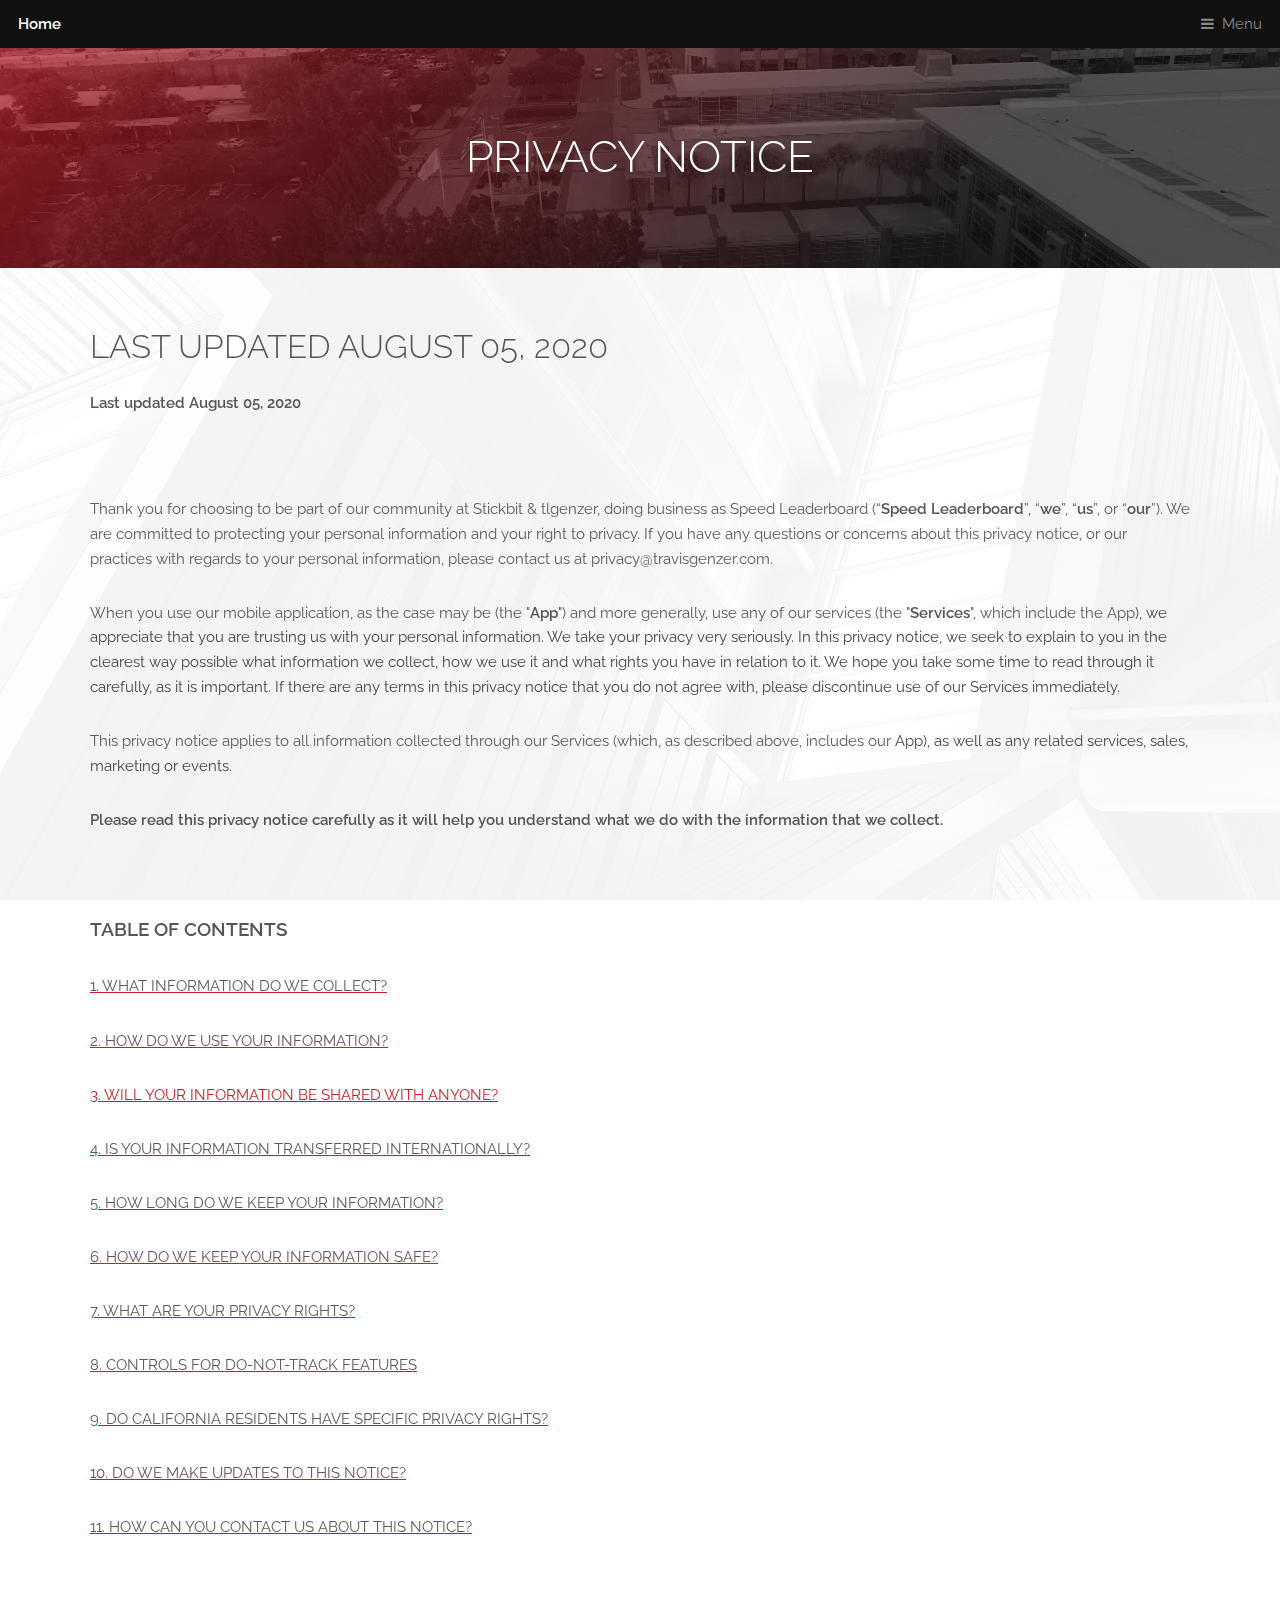
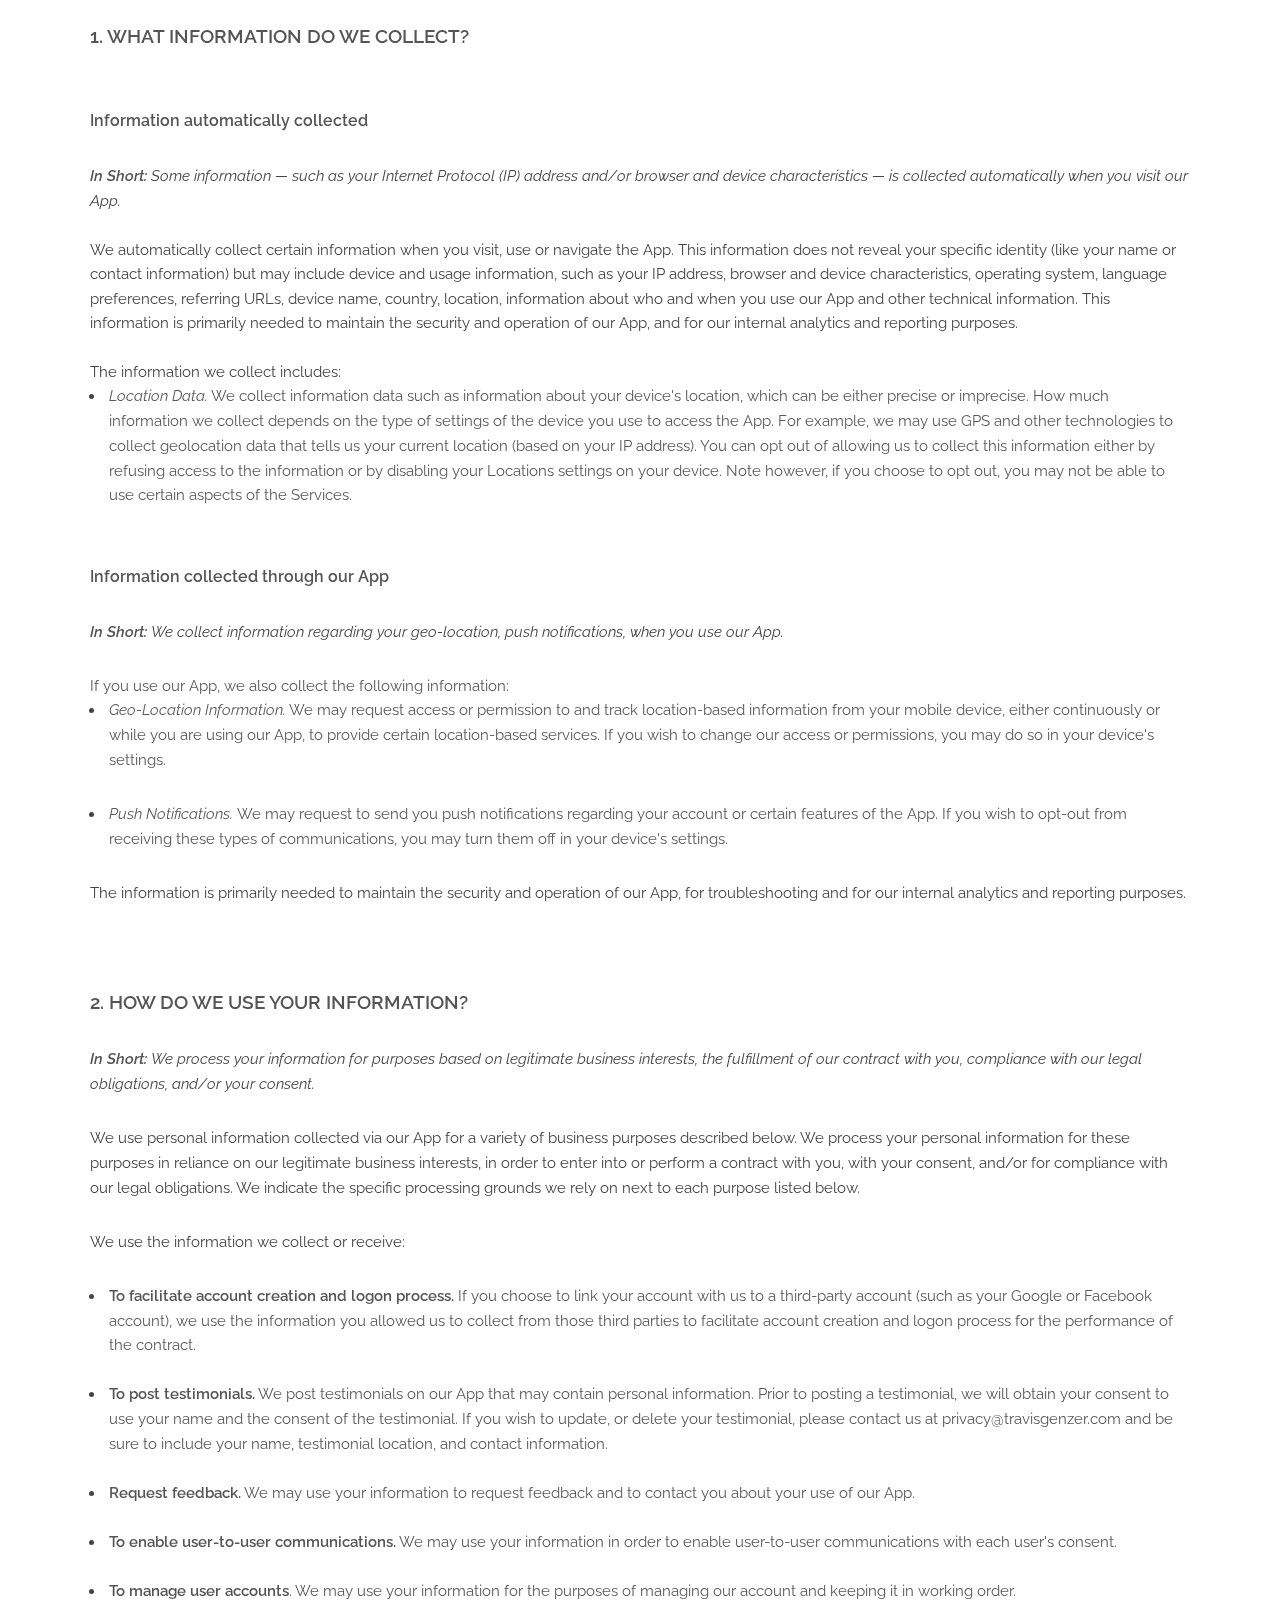
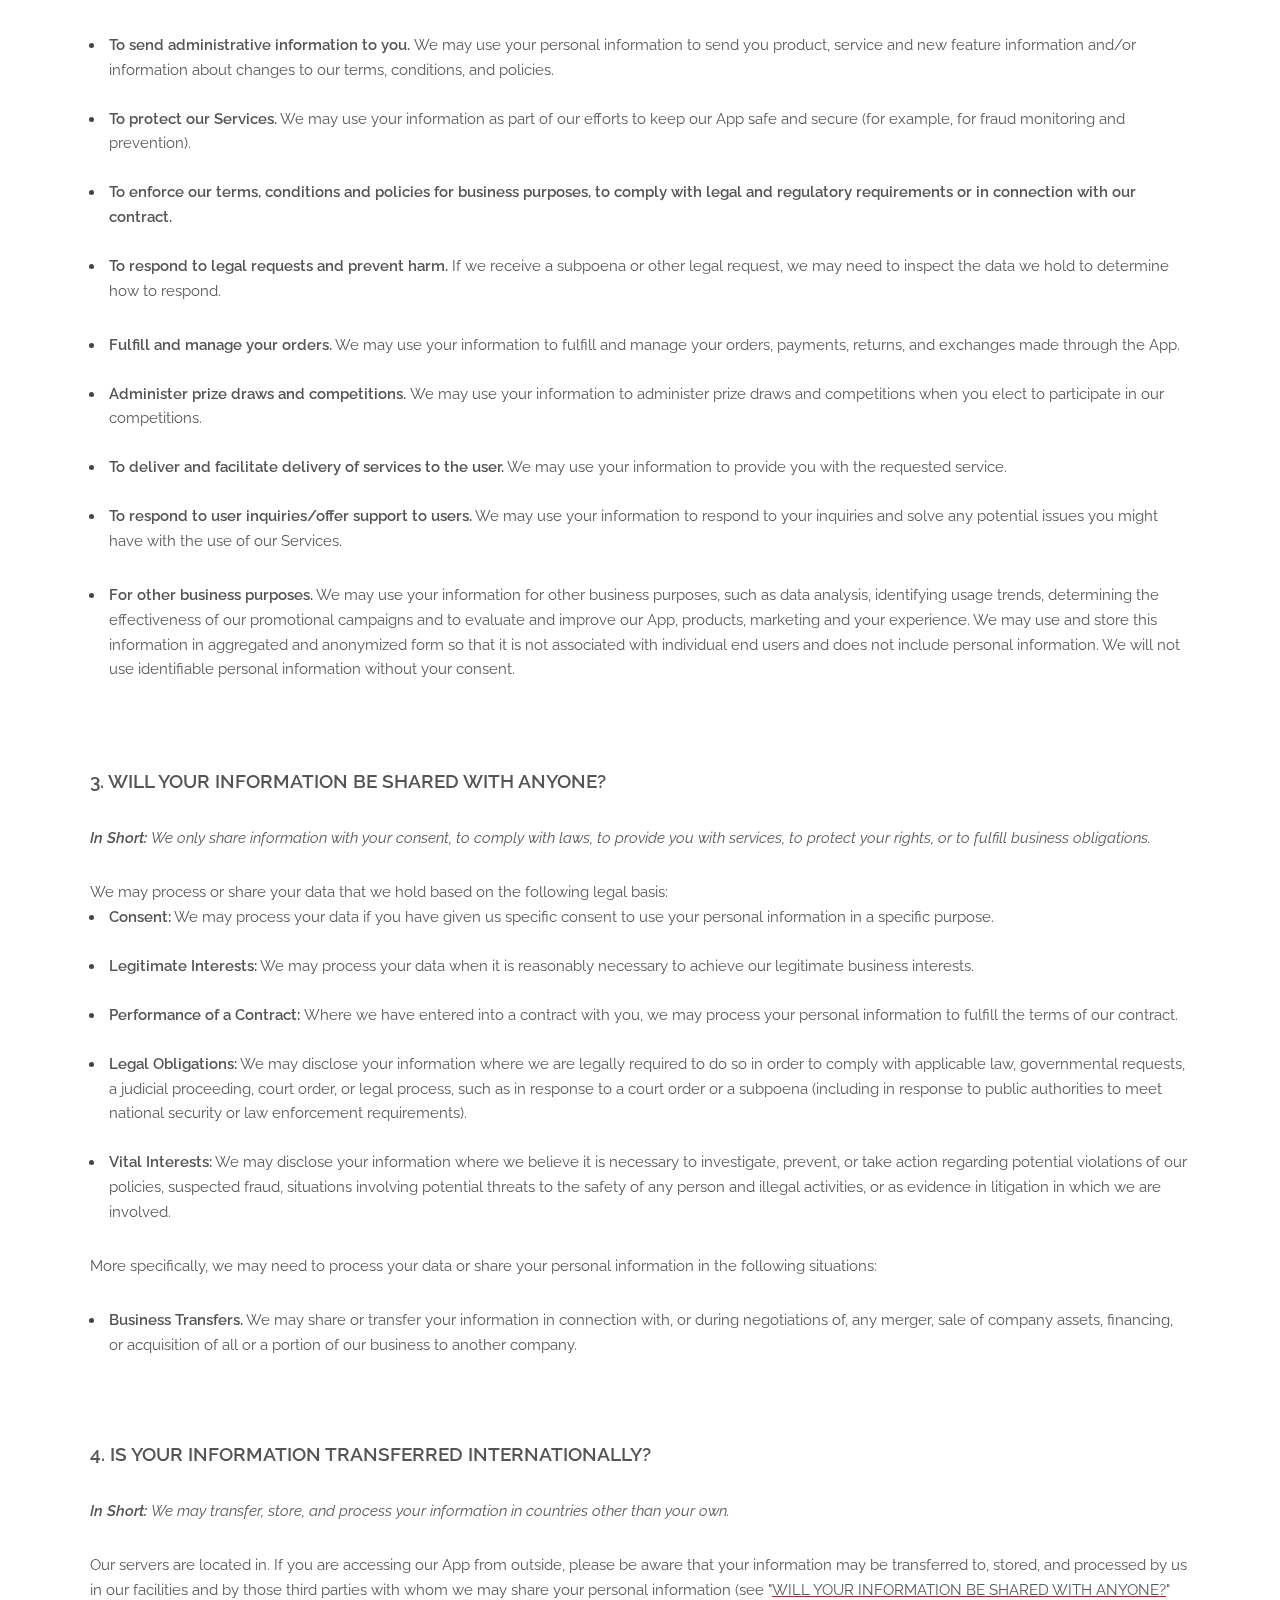
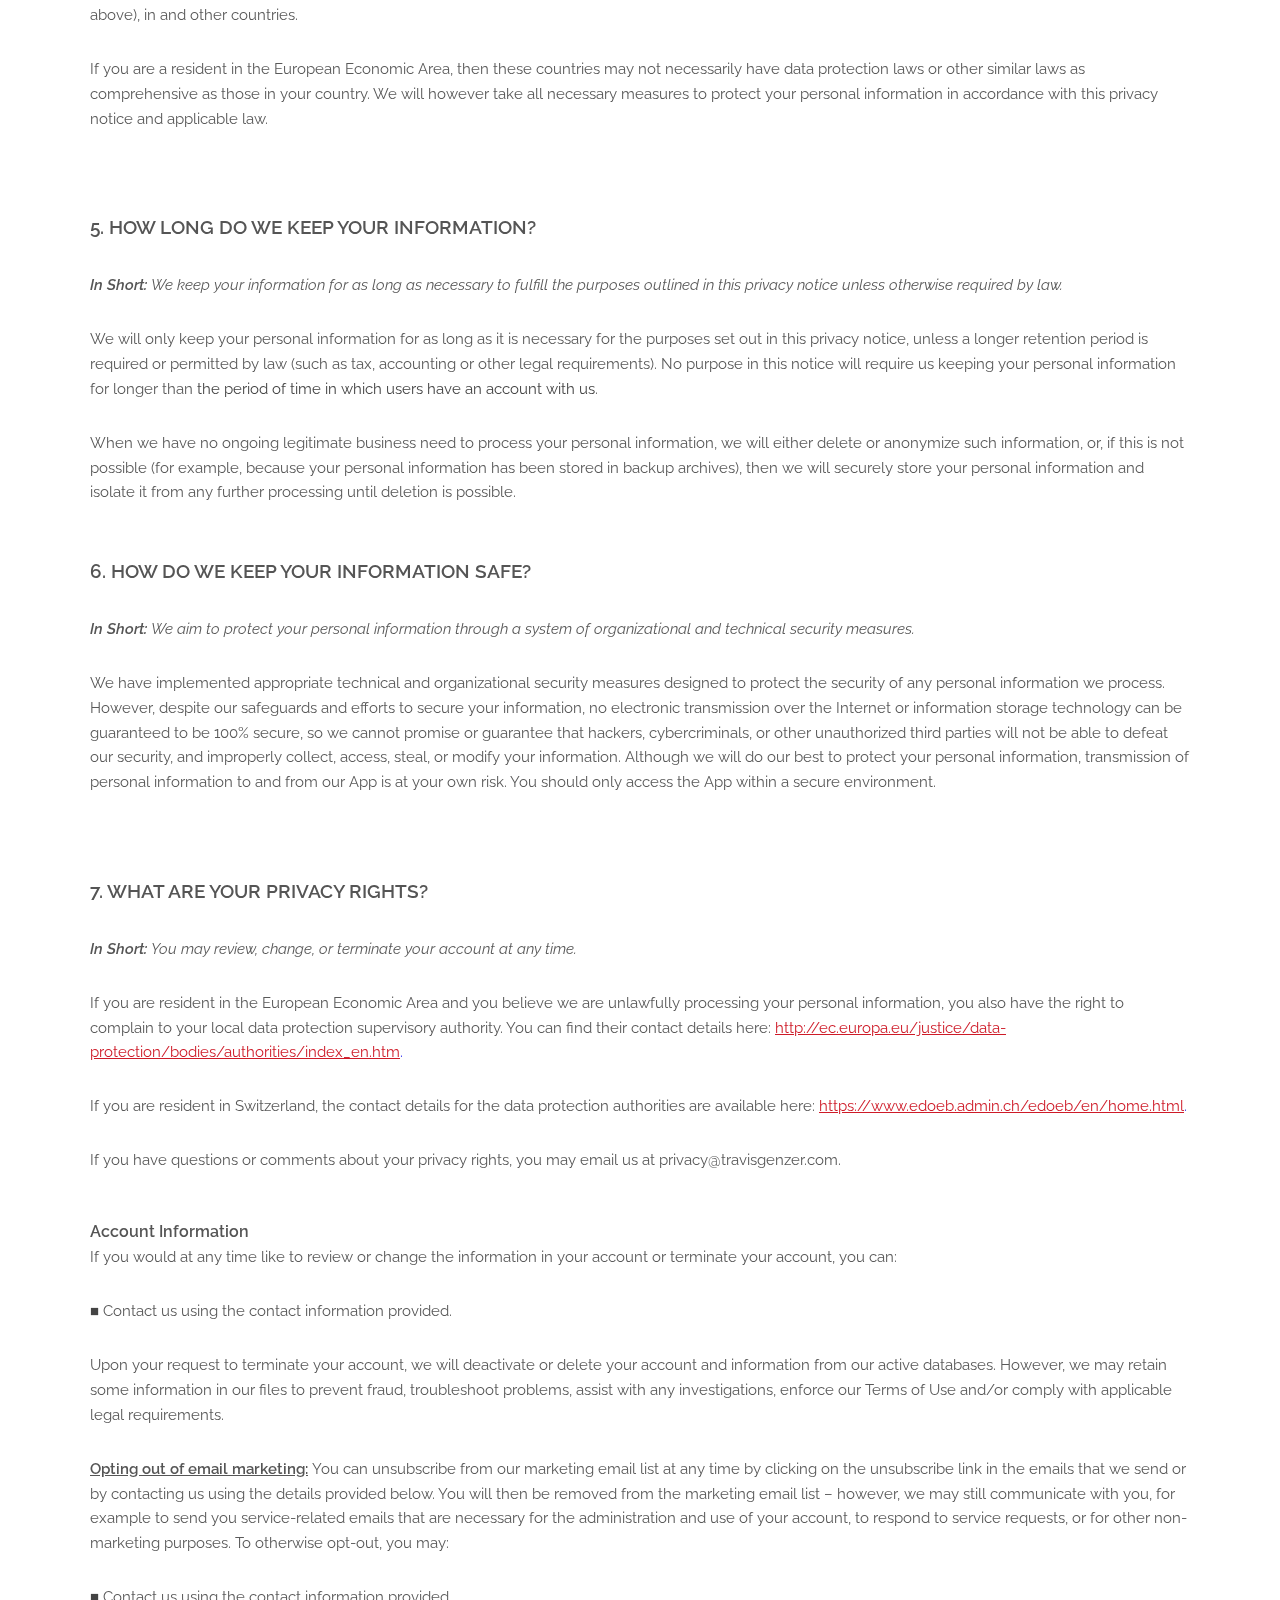
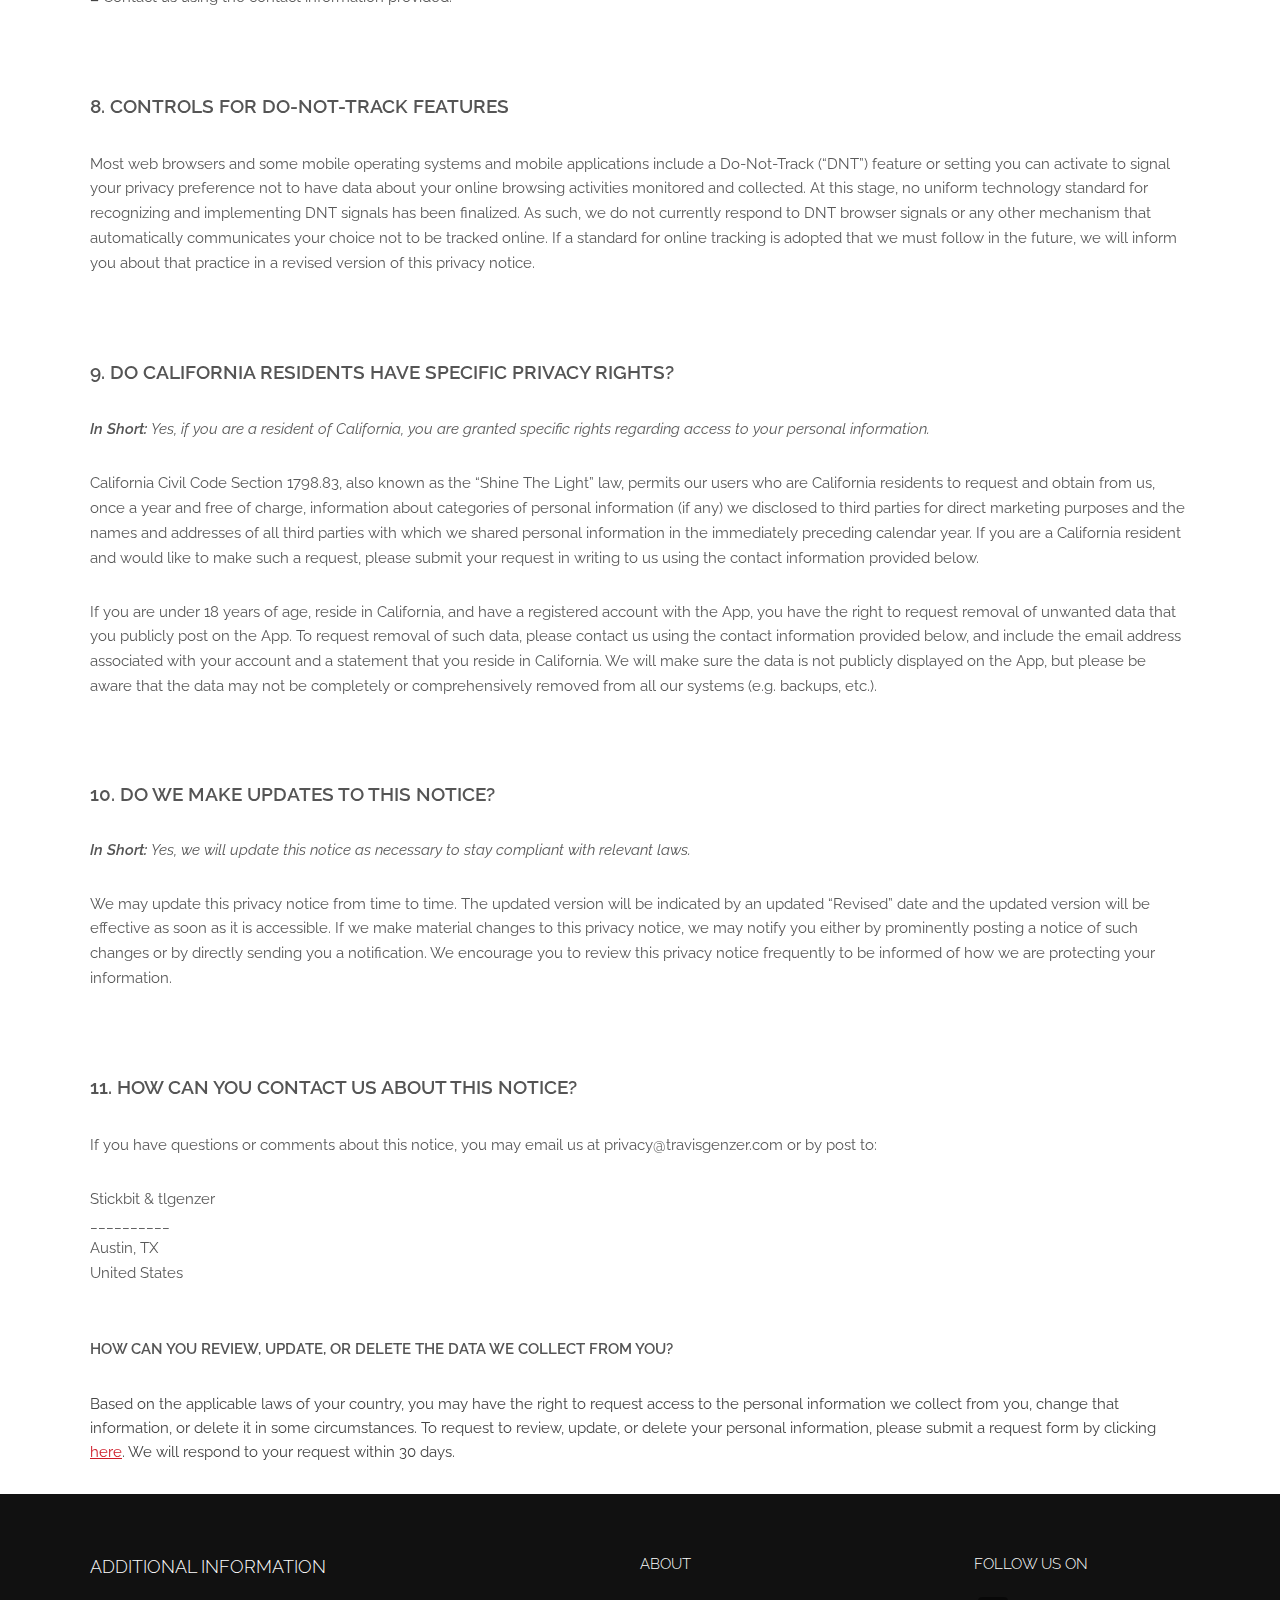
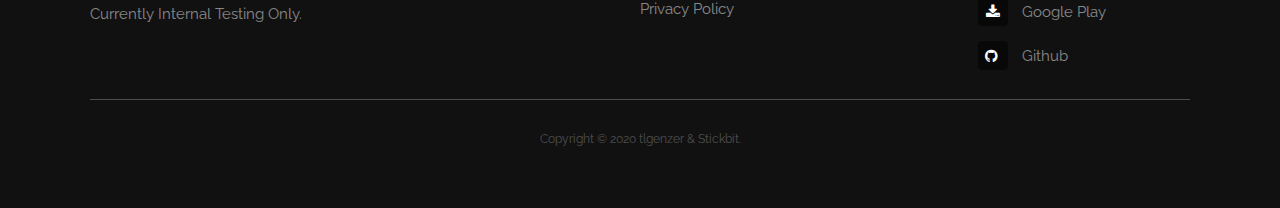
<file: privacy.html>
<!DOCTYPE HTML>
<!--
	Industrious by TEMPLATED
	templated.co @templatedco
	Released for free under the Creative Commons Attribution 3.0 license (templated.co/license)
-->
<html>
	<head>
		<title>Privacy Policy</title>
		<meta charset="utf-8" />
		<meta name="viewport" content="width=device-width, initial-scale=1, user-scalable=no" />
		<meta name="description" content="" />
		<meta name="keywords" content="" />
		<link rel="stylesheet" href="assets/css/main.css" />
	</head>
	<body class="is-preload">

		<!-- Header -->
			<header id="header">
				<a class="logo" href="index.html">Home</a>
				<nav>
					<a href="#menu">Menu</a>
				</nav>
			</header>

		<!-- Nav -->
			<nav id="menu">
				<ul class="links">
					<li><a href="index.html">Home</a></li>
					<li><a href="https://play.google.com/store/apps/details?id=dev.stickbit.speed">Download</a></li>
					<li><a href="privacy.html">Privacy Policy</a></li>
				</ul>
			</nav>

		<!-- Heading -->
			<div id="heading" >
				<h1>PRIVACY NOTICE</h1>
			</div>

		<!-- Main -->
			<section id="main" class="wrapper">
				<div class="inner">
					<div >
						<header>
							<h2>Last updated August 05, 2020</h2>
						</header>
						<p style="font-size:15px;"><span style="color: rgb(127, 127, 127);"><strong><span data-custom-class="subtitle">Last updated <bdt class="question">August 05, 2020</bdt></span></strong></span></p><p style="font-size: 15px; line-height: 1.5;"><br></p><p style="font-size: 15px;"><span style="color: rgb(89, 89, 89);"><span data-custom-class="body_text">Thank you for choosing to be part of our community at <bdt class="question">Stickbit & tlgenzer</bdt><bdt class="block-component"></bdt>, doing business as <bdt class="question">Speed Leaderboard</bdt><bdt class="statement-end-if-in-editor"></bdt> (“<bdt class="block-component"></bdt><bdt class="question"><strong>Speed Leaderboard</strong></bdt><bdt class="else-block"></bdt>”, “<strong>we</strong>”, “<strong>us</strong>”, or “<strong>our</strong>”). We are committed to protecting your personal information and your right to privacy. If you have any questions or concerns about this privacy notice, or our practices with regards to your personal information, please contact us at <bdt class="question">privacy@travisgenzer.com</bdt>.</span></span></p><p style="font-size: 15px;"><span style="color: rgb(89, 89, 89);"><span data-custom-class="body_text">When you <bdt class="block-component"></bdt><bdt class="block-component"></bdt><bdt class="forloop-component"></bdt><bdt class="block-component"></bdt>use our mobile application, <bdt class="statement-end-if-in-editor"></bdt><bdt class="block-component"></bdt><bdt class="forloop-component"></bdt><bdt class="statement-end-if-in-editor"></bdt><bdt class="block-component"></bdt>as the case may be (the "<strong>App</strong>")<bdt class="statement-end-if-in-editor"></bdt> and more generally, use any of our services (the "<strong>Services</strong>", which include the <span style="color: rgb(89, 89, 89);"><span data-custom-class="body_text"><bdt class="block-component"></bdt></span></span><bdt class="block-component"></bdt></span></span></span><span data-custom-class="body_text"><span style="color: rgb(89, 89, 89);"><span data-custom-class="body_text"><bdt class="block-component"></bdt>App<bdt class="statement-end-if-in-editor"></bdt></span></span></span><span data-custom-class="body_text">), we appreciate that you are trusting us with your personal information. We take your privacy very seriously. In this privacy notice, we seek to explain to you in the clearest way possible what information we collect, how we use it and what rights you have in relation to it. We hope you take some time to read through it carefully, as it is important. If there are any terms in this privacy notice<span style="color: rgb(89, 89, 89);"> </span>that you do not agree with, please discontinue use of our Services immediately.</span></span></p><p style="font-size: 15px;"><span style="color: rgb(89, 89, 89);"><span data-custom-class="body_text">This privacy notice applies to all information collected through our Services (which, as described above, includes our <bdt class="block-component"></bdt></span></span><bdt class="block-component"><bdt class="block-component"></bdt></bdt></span><span data-custom-class="body_text">App<span style="color: rgb(89, 89, 89);"><span data-custom-class="body_text"><bdt class="statement-end-if-in-editor"></bdt></span></span></span><span data-custom-class="body_text">), as well as any related services, sales, marketing or events.</span></span></p><p style="font-size: 15px;"><span style="color: rgb(89, 89, 89);"><strong><span data-custom-class="body_text">Please read this privacy notice<span style="color: rgb(89, 89, 89);"> </span>carefully as it will help you understand what we do with the information that we collect.</span></strong></span></p><p style="font-size: 15px; line-height: 1.5;"><span style="color: rgb(89, 89, 89);"><br></span></p><p style="font-size:15px;"><span style="color: rgb(0, 0, 0);"><strong><span style="font-size: 19px;"><span data-custom-class="heading_1">TABLE OF CONTENTS</span></span></strong></span></p><p style="font-size:15px;"><a data-custom-class="link" href="#infocollect"><span style="color: rgb(89, 89, 89);">1. WHAT INFORMATION DO WE COLLECT?</span></a><span style="color: rgb(89, 89, 89);"><bdt class="block-component"></bdt></span></p><p style="font-size:15px;"><a data-custom-class="link" href="#infouse"><span style="color: rgb(89, 89, 89);">2. HOW DO WE USE YOUR INFORMATION?</span></a><span style="color: rgb(89, 89, 89);"><span style="color: rgb(89, 89, 89);"><bdt class="statement-end-if-in-editor"></bdt></span></span></p><p style="font-size:15px;"><span style="color: rgb(89, 89, 89);"><a data-custom-class="link" href="#infoshare">3. WILL YOUR INFORMATION BE SHARED WITH ANYONE?</a><bdt class="block-component"></bdt></span></span><span style="font-size: 15px; color: rgb(89, 89, 89);"><bdt class="block-component"></bdt></span><span style="color: rgb(89, 89, 89);"><span style="color: rgb(89, 89, 89);"><bdt class="block-component"></bdt><bdt class="block-component"></bdt></span></span><bdt class="block-component"></bdt></span></p><p style="font-size:15px;"><a data-custom-class="link" href="#intltransfers"><span style="color: rgb(89, 89, 89);">4. IS YOUR INFORMATION TRANSFERRED INTERNATIONALLY?</span></a><span style="color: rgb(89, 89, 89);"><bdt class="statement-end-if-in-editor"></bdt><bdt class="block-component"></bdt></span></p><p style="font-size:15px;"><a data-custom-class="link" href="#inforetain"><span style="color: rgb(89, 89, 89);">5. HOW LONG DO WE KEEP YOUR INFORMATION?</span></a><span style="color: rgb(89, 89, 89);"><span style="color: rgb(89, 89, 89);"><bdt class="block-component"></bdt></span></span></p><p style="font-size:15px;"><a data-custom-class="link" href="#infosafe"><span style="color: rgb(89, 89, 89);">6. HOW DO WE KEEP YOUR INFORMATION SAFE?</span></a><span style="color: rgb(89, 89, 89);"><span style="color: rgb(89, 89, 89);"><span style="color: rgb(89, 89, 89);"><bdt class="statement-end-if-in-editor"></bdt></span></span><bdt class="block-component"></bdt></p><p style="font-size:15px;"><a data-custom-class="link" href="#privacyrights"><span style="color: rgb(89, 89, 89);">7. WHAT ARE YOUR PRIVACY RIGHTS?</span></a></p><p style="font-size:15px;"><a data-custom-class="link" href="#DNT"><span style="color: rgb(89, 89, 89);">8. CONTROLS FOR DO-NOT-TRACK FEATURES</span></a></p><p style="font-size:15px;"><a data-custom-class="link" href="#caresidents"><span style="color: rgb(89, 89, 89);">9. DO CALIFORNIA RESIDENTS HAVE SPECIFIC PRIVACY RIGHTS?</span></a></p><p style="font-size:15px;"><a data-custom-class="link" href="#policyupdates"><span style="color: rgb(89, 89, 89);">10. DO WE MAKE UPDATES TO THIS NOTICE?</span></a></p><p style="font-size:15px;"><a data-custom-class="link" href="#contact"><span style="color: rgb(89, 89, 89);">11. HOW CAN YOU CONTACT US ABOUT THIS NOTICE?</span></a></p><p style="font-size: 15px; line-height: 1.5;"><span style="color: rgb(89, 89, 89);"><br></span></p><p id="infocollect" style="font-size:15px;"><span style="color: rgb(0, 0, 0);"><strong><span style="font-size: 19px;"><span data-custom-class="heading_1">1. WHAT INFORMATION DO WE COLLECT?</span></span></strong></span><bdt class="block-component"><span data-custom-class="body_text"></bdt></bdt></span></span><bdt class="block-component"></bdt></div><p style="font-size: 15px;"><strong><span style="font-size: 16px;"><span data-custom-class="heading_2"><strong><span data-custom-class="heading_2"><br>Information automatically collected</span></strong></span></span></strong></p><div><span data-custom-class="body_text"><em><strong>In Short:  </strong>Some information — such as your Internet Protocol (IP) address and/or browser and device characteristics — is collected automatically when you visit our <span data-custom-class="body_text"><span style="font-size: 15px;"><span data-custom-class="body_text"><bdt class="block-component"></bdt><bdt class="block-component"></bdt><bdt class="block-component"></bdt>App<bdt class="statement-end-if-in-editor"></bdt></span></span></span>.</em></span></div><div><br></div><div><span data-custom-class="body_text">We automatically collect certain information when you visit, use or navigate the <span style="font-size: 15px;"><span data-custom-class="body_text"><bdt class="block-component"></bdt><bdt class="block-component"></bdt><bdt class="block-component"></bdt>App<bdt class="statement-end-if-in-editor"></bdt></span></span>. This information does not reveal your specific identity (like your name or contact information) but may include device and usage information, such as your IP address, browser and device characteristics, operating system, language preferences, referring URLs, device name, country, location, information about who and when you use our <span style="font-size: 15px;"><span data-custom-class="body_text"><bdt class="block-component"></bdt><bdt class="block-component"></bdt><bdt class="block-component"></bdt>App<bdt class="statement-end-if-in-editor"></bdt></span></span> and other technical information. This information is primarily needed to maintain the security and operation of our <span style="font-size: 15px;"><span data-custom-class="body_text"><bdt class="block-component"></bdt><bdt class="block-component"></bdt><bdt class="block-component"></bdt>App<bdt class="statement-end-if-in-editor"></bdt></span></span>, and for our internal analytics and reporting purposes.</span><bdt class="block-component"></span></bdt><bdt class="block-component"></bdt> </div><div><br></div><div><span data-custom-class="body_text">The information we collect includes:</span><bdt class="block-component"></bdt></span></span></span></span></span></li></ul><div><bdt class="block-component"></bdt></span></span></span></span></span></li></ul><div><bdt class="block-component"></bdt></div><ul><li><span style="font-size: 15px;"><span style="color: rgb(89, 89, 89);"><span data-custom-class="body_text"><em>Location Data.</em> We collect information data such as information about your device's location, which can be either precise or imprecise. How much information we collect depends on the type of settings of the device you use to access the <span style="font-size: 15px;"><span data-custom-class="body_text"><bdt class="block-component"></bdt><bdt class="block-component"></bdt><bdt class="block-component"></bdt>App<bdt class="statement-end-if-in-editor"></bdt></span></span>. For example, we may use GPS and other technologies to collect geolocation data that tells us your current location (based on your IP address). You can opt out of allowing us to collect this information either by refusing access to the information or by disabling your Locations settings on your device. Note however, if you choose to opt out, you may not be able to use certain aspects of the Services.</span></span></span><span style="font-size: 15px;"><span style="color: rgb(89, 89, 89);"><span data-custom-class="body_text"><span style="font-size: 15px;"><span style="color: rgb(89, 89, 89);"><bdt class="statement-end-if-in-editor"></bdt></span></span></span></span></span></li></ul><div><bdt class="block-component"></bdt></bdt><bdt class="statement-end-if-in-editor"></bdt><span data-custom-class="body_text"><span style="font-size: 15px;"><bdt class="statement-end-if-in-editor"><bdt class="statement-end-if-in-editor"><span style="font-size: 15px;"><span data-custom-class="body_text"><span style="font-size: 15px;"><span data-custom-class="body_text"><bdt class="statement-end-if-in-editor"><bdt class="statement-end-if-in-editor"><bdt class="block-component"></bdt></bdt></bdt></span></span></span></span></bdt></bdt></span></span></div><p style="font-size: 15px;"><strong><span style="font-size: 16px;"><span data-custom-class="heading_2"><strong><span data-custom-class="heading_2"><br>Information collected through our App</span></strong></span></span></strong></p><p style="font-size:15px;"><strong><span data-custom-class="body_text"><em><span style="font-size: 15px;">In Short:  </span></em></span></strong><span data-custom-class="body_text"><em><span style="font-size: 15px;">We collect information regarding your</span></em></span><em><span data-custom-class="body_text" style="font-size: 15px;"><bdt class="block-component"></bdt> geo-location,<bdt class="statement-end-if-in-editor"></bdt><bdt class="block-component"></bdt><bdt class="block-component"></bdt> push notifications,<bdt class="statement-end-if-in-editor"></bdt><bdt class="forloop-component"></bdt><bdt class="block-component"></bdt><bdt class="forloop-component"></bdt> when you use our App.</span></em></p><div><span style="color: rgb(89, 89, 89);"><span style="font-size: 15px;"><span data-custom-class="body_text">If you use our App, we also collect the following information:</span></span></span><bdt class="block-component"></bdt></div><ul><li><span style="font-size: 15px;"><span style="color: rgb(89, 89, 89);"><span data-custom-class="body_text"><em>Geo-Location Information.</em> <span style="font-size: 15px;"><span style="color: rgb(89, 89, 89);"><span data-custom-class="body_text"><span style="color: rgb(89, 89, 89);"><span style="font-size: 15px;"><span data-custom-class="body_text">We may request access or permission to and track location-based information from your mobile device, either continuously or while you are using our App, to provide certain location-based services. If you wish to change our access or permissions, you may do so in your device's settings.</span></span></span></span></span></span></span></span></span><span style="font-size: 15px;"><span style="color: rgb(89, 89, 89);"><span data-custom-class="body_text"><span style="font-size: 15px;"><span style="color: rgb(89, 89, 89);"><bdt class="statement-end-if-in-editor"></bdt></span></span></span></span></span></li></ul><div><bdt class="block-component"></bdt></span></span></span></span></span></li></ul><div><bdt class="block-component"></bdt></span></span></span></span></span></li></ul><div><bdt class="block-component"></bdt></div><ul><li><span style="font-size: 15px;"><span style="color: rgb(89, 89, 89);"><span data-custom-class="body_text"><em>Push Notifications. </em><span style="font-size: 15px;"><span style="color: rgb(89, 89, 89);"><span data-custom-class="body_text">We may request to send you push notifications regarding your account or certain features of the App. If you wish to opt-out from receiving these types of communications, you may turn them off in your device's settings.</span></span></span></span></span></span><span style="font-size: 15px;"><span style="color: rgb(89, 89, 89);"><span data-custom-class="body_text"><span style="font-size: 15px;"><span style="color: rgb(89, 89, 89);"><bdt class="statement-end-if-in-editor"></bdt></span></span></span></span></span></li></ul><div><bdt class="block-component"><bdt class="forloop-component"></bdt></bdt></span></span></span></span><bdt class="forloop-component"></bdt></span></span></span></span></span></li></ul><div><span data-custom-class="body_text">The information is primarily needed to maintain the security and operation of our App, for troubleshooting and for our internal analytics and reporting purposes.</span><span style="font-size: 15px;"><span data-custom-class="body_text"><span style="font-size: 15px;"><span data-custom-class="body_text"><bdt class="statement-end-if-in-editor"><bdt class="statement-end-if-in-editor"></bdt></bdt></span></span></span></span><span style="color: rgb(89, 89, 89); font-size: 15px;"><span data-custom-class="body_text"><span style="color: rgb(89, 89, 89); font-size: 15px;"><span data-custom-class="body_text"><bdt class="statement-end-if-in-editor"><bdt class="block-component"></bdt></bdt></span></span></span></span></bdt></span></span><bdt class="block-component"></bdt></p><p style="font-size: 15px; line-height: 1.5;"><br></p><p id="infouse" style="font-size: 15px;"><span style="color: rgb(0, 0, 0);"><strong><span style="font-size: 19px;"><span data-custom-class="heading_1">2. HOW DO WE USE YOUR INFORMATION?</span></span></strong></span></p><p style="font-size: 15px;"><span data-custom-class="body_text"><em><strong>In Short:  </strong>We process your information for purposes based on legitimate business interests, the fulfillment of our contract with you, compliance with our legal obligations, and/or your consent.</em></span></p><p style="font-size: 15px;"><span data-custom-class="body_text">We use personal information collected via our <span style="font-size: 15px;"><span data-custom-class="body_text"><bdt class="block-component"></bdt><bdt class="block-component"></bdt><bdt class="block-component"></bdt>App<bdt class="statement-end-if-in-editor"></bdt></span></span> for a variety of business purposes described below. We process your personal information for these purposes in reliance on our legitimate business interests, in order to enter into or perform a contract with you, with your consent, and/or for compliance with our legal obligations. We indicate the specific processing grounds we rely on next to each purpose listed below.</span><bdt class="block-component"></bdt></p><p style="font-size: 15px;"><span data-custom-class="body_text">We use the information we collect or receive:</span><bdt class="block-component"></bdt></p><ul><li><span data-custom-class="body_text"><span style="color: rgb(89, 89, 89); font-size: 15px;"><span style="font-size: 15px;"><span style="color: rgb(89, 89, 89);"><strong><span data-custom-class="body_text">To facilitate account creation and logon process.</span></strong><span data-custom-class="body_text"> If you choose to link your account with us to a third-party account (such as your Google or Facebook account), we use the information you allowed us to collect from those third parties to facilitate account creation and logon process for the performance of the contract. <bdt class="block-component"></bdt></span></span></span></span></span></span></span><br><br></span></li><li><span style="font-size: 15px;"><span style="color: rgb(89, 89, 89);"><strong><span data-custom-class="body_text">To post testimonials.</span></strong><span data-custom-class="body_text"> We post testimonials on our <span style="font-size: 15px;"><span style="color: rgb(89, 89, 89);"><span data-custom-class="body_text"><bdt class="block-component"></bdt><bdt class="block-component"></bdt><bdt class="block-component"></bdt>App<bdt class="statement-end-if-in-editor"></bdt></span></span></span> that may contain personal information. Prior to posting a testimonial, we will obtain your consent to use your name and the consent of the testimonial. If you wish to update, or delete your testimonial, please contact us at <bdt class="block-component"></bdt><bdt class="question">privacy@travisgenzer.com</bdt><bdt class="else-block"></bdt> and be sure to include your name, testimonial location, and contact information.</span></span></span><span data-custom-class="body_text"><br><br></span></li><li><span style="font-size: 15px;"><span style="color: rgb(89, 89, 89);"><strong><span data-custom-class="body_text">Request feedback.</span></strong><span data-custom-class="body_text"> We may use your information to request feedback and to contact you about your use of our <span style="font-size: 15px;"><span style="color: rgb(89, 89, 89);"><span data-custom-class="body_text"><bdt class="block-component"></bdt><bdt class="block-component"></bdt><bdt class="block-component"></bdt>App<bdt class="statement-end-if-in-editor"></bdt></span></span></span>.</span></span></span><span data-custom-class="body_text"><br><br></span></li><li><span style="font-size: 15px;"><span style="color: rgb(89, 89, 89);"><strong><span data-custom-class="body_text">To enable user-to-user communications.</span></strong><span data-custom-class="body_text"> We may use your information in order to enable user-to-user communications with each user's consent.</span></span></span><span data-custom-class="body_text"><br><br></span></li><li><span style="font-size: 15px;"><span style="color: rgb(89, 89, 89);"><span style="font-size: 15px;"><span style="color: rgb(89, 89, 89);"><span style="font-size: 15px;"><span style="color: rgb(89, 89, 89);"><span style="font-size: 15px;"><span style="color: rgb(89, 89, 89);"><span style="font-size: 15px;"><span style="color: rgb(89, 89, 89);"><span style="font-size: 15px;"><span style="color: rgb(89, 89, 89);"><span style="font-size: 15px;"><span style="color: rgb(89, 89, 89);"><span style="font-size: 15px;"><span style="color: rgb(89, 89, 89);"><span style="font-size: 15px;"><span style="color: rgb(89, 89, 89);"><span style="font-size: 15px;"><span style="color: rgb(89, 89, 89);"><span style="font-size: 15px;"><span style="color: rgb(89, 89, 89);"><span style="font-size: 15px;"><span style="color: rgb(89, 89, 89);"><span style="font-size: 15px;"><span style="color: rgb(89, 89, 89);"><span data-custom-class="body_text"><strong>To manage user accounts</strong>. We may use your information for the purposes of managing our account and keeping it in working order.</span></span></span></span></span></span></span></span></span></span></span></span></span></span></span></span></span></span></span></span></span></span></span></span></span></span></span><bdt class="statement-end-if-in-editor"></bdt></li></ul><p style="font-size: 15px;"><bdt class="block-component"></bdt></p><ul><li><span data-custom-class="body_text"><span style="color: rgb(89, 89, 89); font-size: 15px;"><strong><span data-custom-class="body_text">To send administrative information to you. </span></strong><span data-custom-class="body_text">We may use your personal information to send you product, service and new feature information and/or information about changes to our terms, conditions, and policies.</span></span><br><br></span></li><li><span style="font-size: 15px;"><span style="color: rgb(89, 89, 89);"><strong><span data-custom-class="body_text">To protect our Services.</span></strong><span data-custom-class="body_text"> We may use your information as part of our efforts to keep our <span style="font-size: 15px;"><span style="color: rgb(89, 89, 89);"><span data-custom-class="body_text"><bdt class="block-component"></bdt><bdt class="block-component"></bdt><bdt class="block-component"></bdt>App<bdt class="statement-end-if-in-editor"></bdt></span></span></span> safe and secure (for example, for fraud monitoring and prevention).</span></span></span><span data-custom-class="body_text"><br><br></span></li><li><span style="font-size: 15px;"><span style="color: rgb(89, 89, 89);"><strong><span data-custom-class="body_text">To enforce our terms, conditions and policies for business purposes, to comply with legal and regulatory requirements or in connection with our contract.</span></strong></span></span><span data-custom-class="body_text"><br><br></span></li><li><span style="font-size: 15px;"><span style="color: rgb(89, 89, 89);"><strong><span data-custom-class="body_text">To respond to legal requests and prevent harm. </span></strong><span data-custom-class="body_text">If we receive a subpoena or other legal request, we may need to inspect the data we hold to determine how to respond.</span></span></span><bdt class="statement-end-if-in-editor"></bdt></li></ul><p style="font-size: 15px;"><bdt class="block-component"></bdt></p><ul><li><span style="font-size: 15px;"><span style="color: rgb(89, 89, 89);"><strong><span data-custom-class="body_text">Fulfill and manage your orders.</span></strong><span data-custom-class="body_text"> We may use your information to fulfill and manage your orders, payments, returns, and exchanges made through the <span style="font-size: 15px;"><span style="color: rgb(89, 89, 89);"><span data-custom-class="body_text"><bdt class="block-component"></bdt><bdt class="block-component"></bdt><bdt class="block-component"></bdt>App<bdt class="statement-end-if-in-editor"></bdt></span></span></span>.</span></span></span><span data-custom-class="body_text"><br><br></span></li><li><span style="font-size: 15px;"><span style="color: rgb(89, 89, 89);"><strong><span data-custom-class="body_text">Administer prize draws and competitions. </span></strong><span data-custom-class="body_text">We may use your information to administer prize draws and competitions when you elect to participate in our competitions.</span></span></span><span data-custom-class="body_text"><br><br></span></li><li><span style="font-size: 15px;"><span style="color: rgb(89, 89, 89);"><span style="font-size: 15px;"><span style="color: rgb(89, 89, 89);"><span style="font-size: 15px;"><span style="color: rgb(89, 89, 89);"><span style="font-size: 15px;"><span style="color: rgb(89, 89, 89);"><span style="font-size: 15px;"><span style="color: rgb(89, 89, 89);"><span style="font-size: 15px;"><span style="color: rgb(89, 89, 89);"><span style="font-size: 15px;"><span style="color: rgb(89, 89, 89);"><span style="font-size: 15px;"><span style="color: rgb(89, 89, 89);"><span style="font-size: 15px;"><span style="color: rgb(89, 89, 89);"><span style="font-size: 15px;"><span style="color: rgb(89, 89, 89);"><span style="font-size: 15px;"><span style="color: rgb(89, 89, 89);"><span style="font-size: 15px;"><span style="color: rgb(89, 89, 89);"><span style="font-size: 15px;"><span style="color: rgb(89, 89, 89);"><span data-custom-class="body_text"><strong>To deliver and facilitate delivery of services to the user.</strong> We may use your information to provide you with the requested service.</span></span></span></span></span></span></span></span></span></span></span></span></span></span></span></span></span></span></span></span></span></span></span></span></span></span></span><span data-custom-class="body_text"><br><br></span></li><li><span style="font-size: 15px;"><span style="color: rgb(89, 89, 89);"><span style="font-size: 15px;"><span style="color: rgb(89, 89, 89);"><span style="font-size: 15px;"><span style="color: rgb(89, 89, 89);"><span style="font-size: 15px;"><span style="color: rgb(89, 89, 89);"><span style="font-size: 15px;"><span style="color: rgb(89, 89, 89);"><span style="font-size: 15px;"><span style="color: rgb(89, 89, 89);"><span style="font-size: 15px;"><span style="color: rgb(89, 89, 89);"><span style="font-size: 15px;"><span style="color: rgb(89, 89, 89);"><span style="font-size: 15px;"><span style="color: rgb(89, 89, 89);"><span style="font-size: 15px;"><span style="color: rgb(89, 89, 89);"><span style="font-size: 15px;"><span style="color: rgb(89, 89, 89);"><span style="font-size: 15px;"><span style="color: rgb(89, 89, 89);"><span style="font-size: 15px;"><span style="color: rgb(89, 89, 89);"><span data-custom-class="body_text"><strong>To respond to user inquiries/offer support to users.</strong> We may use your information to respond to your inquiries and solve any potential issues you might have with the use of our Services.</span></span></span></span></span></span></span></span></span></span></span></span></span></span></span></span></span></span></span></span></span></span></span></span></span></span></span><bdt class="statement-end-if-in-editor"></bdt></li></ul><p style="font-size: 15px;"><bdt class="block-component"></bdt></li></ul><p style="font-size: 15px;"><bdt class="block-component"></bdt></p><ul><li><span style="color: rgb(89, 89, 89); font-size: 15px;"><strong><span data-custom-class="body_text">For other business purposes.</span></strong><span data-custom-class="body_text"> We may use your information for other business purposes, such as data analysis, identifying usage trends, determining the effectiveness of our promotional campaigns and to evaluate and improve our <span style="font-size: 15px;"><span style="color: rgb(89, 89, 89);"><span data-custom-class="body_text"><bdt class="block-component"></bdt><bdt class="block-component"></bdt><bdt class="block-component"></bdt>App<bdt class="statement-end-if-in-editor"></bdt></span></span></span>, products, marketing and your experience. </span><span style="font-size: 15px;"><span style="color: rgb(89, 89, 89);"><span style="font-size: 15px;"><span style="color: rgb(89, 89, 89);"><span style="font-size: 15px;"><span style="color: rgb(89, 89, 89);"><span style="font-size: 15px;"><span style="color: rgb(89, 89, 89);"><span style="font-size: 15px;"><span style="color: rgb(89, 89, 89);"><span style="font-size: 15px;"><span style="color: rgb(89, 89, 89);"><span style="font-size: 15px;"><span style="color: rgb(89, 89, 89);"><span style="font-size: 15px;"><span style="color: rgb(89, 89, 89);"><span style="font-size: 15px;"><span style="color: rgb(89, 89, 89);"><span style="font-size: 15px;"><span style="color: rgb(89, 89, 89);"><span style="font-size: 15px;"><span style="color: rgb(89, 89, 89);"><span style="font-size: 15px;"><span style="color: rgb(89, 89, 89);"><span style="font-size: 15px;"><span style="color: rgb(89, 89, 89);"><span data-custom-class="body_text">We may use and store this information in aggregated and anonymized form so that it is not associated with individual end users and does not include personal information. We will not use identifiable personal information without your consent.</span></span></span></span></span></span></span></span></span></span></span></span></span></span></span></span></span></span></span></span></span></span></span></span></span></span></span></span><bdt class="statement-end-if-in-editor"></bdt></li></ul><p style="font-size: 15px;"><bdt class="block-component"><bdt class="statement-end-if-in-editor"></bdt></bdt></p><p style="font-size: 15px;"><br></p><p id="infoshare" style="font-size:15px;"><span style="color: rgb(0, 0, 0);"><strong><span style="font-size: 19px;"><span data-custom-class="heading_1">3. WILL YOUR INFORMATION BE SHARED WITH ANYONE?</span></span></strong></span></p><p style="font-size: 15px;"><span style="color: rgb(89, 89, 89);"><strong><em><span style="font-size: 15px;"><span data-custom-class="body_text">In Short:</span></span> </em> </strong><span style="font-size: 15px;"><em><span data-custom-class="body_text">We only share information with your consent, to comply with laws, to provide you with services, to protect your rights, or to fulfill business obligations.</span></em></span></span></p><div><span style="color: rgb(89, 89, 89); font-size: 15px;"><span data-custom-class="body_text">We may process or share your data that we hold based on the following legal basis:</span></span></div><ul><li><span data-custom-class="body_text"><span style="color: rgb(89, 89, 89); font-size: 15px;"><strong>Consent:</strong> We may process your data if you have given us specific consent to use your personal information in a specific purpose.</span><br><br></span></li><li><span data-custom-class="body_text"><span style="color: rgb(89, 89, 89); font-size: 15px;"><strong>Legitimate Interests:</strong> We may process your data when it is reasonably necessary to achieve our legitimate business interests.</span><br><br></span></li><li><span data-custom-class="body_text"><span style="color: rgb(89, 89, 89); font-size: 15px;"><strong>Performance of a Contract: </strong>Where we have entered into a contract with you, we may process your personal information to fulfill the terms of our contract.</span><br><br></span></li><li><span data-custom-class="body_text"><span style="color: rgb(89, 89, 89); font-size: 15px;"><strong>Legal Obligations:</strong> We may disclose your information where we are legally required to do so in order to comply with applicable law, governmental requests, a judicial proceeding, court order, or legal process, such as in response to a court order or a subpoena (including in response to public authorities to meet national security or law enforcement requirements).</span><br><br></span></li><li><span style="color: rgb(89, 89, 89); font-size: 15px;"><span data-custom-class="body_text"><strong>Vital Interests:</strong> We may disclose your information where we believe it is necessary to investigate, prevent, or take action regarding potential violations of our policies, suspected fraud, situations involving potential threats to the safety of any person and illegal activities, or as evidence in litigation in which we are involved.</span></span></li></ul><p style="font-size:15px;"><span style="font-size: 15px;"><span style="color: rgb(89, 89, 89);"><span data-custom-class="body_text">More specifically, we may need to process your data or share your personal information in the following situations:</span></span></span></p><ul><li><span style="font-size: 15px;"><span style="color: rgb(89, 89, 89);"><strong><span data-custom-class="body_text">Business Transfers.</span></strong><span data-custom-class="body_text"> We may share or transfer your information in connection with, or during negotiations of, any merger, sale of company assets, financing, or acquisition of all or a portion of our business to another company.</span></span></span></li></ul><div><span style="font-size: 15px;"><span style="color: rgb(89, 89, 89);"><span data-custom-class="body_text"><bdt class="block-component"></bdt></span></span></span></span></span></li></ul><div><span style="font-size: 15px;"><span style="color: rgb(89, 89, 89);"><span data-custom-class="body_text"><bdt class="block-component"></bdt></span></span></span></span></span></bdt></span></span></span></span></span></li></ul><div><span style="font-size: 15px;"><span style="color: rgb(89, 89, 89);"><span style="font-size: 15px;"><span style="color: rgb(89, 89, 89);"><span data-custom-class="body_text"><bdt class="block-component"></bdt></span></span></span></span></span></li></ul><div><span style="font-size: 15px;"><span style="color: rgb(89, 89, 89);"><span data-custom-class="body_text"><bdt class="block-component"></bdt></span></span></span></span></span></li></ul><div><span style="font-size: 15px;"><span style="color: rgb(89, 89, 89);"><span data-custom-class="body_text"><bdt class="block-component"></bdt></span></span></span></span></span></li></ul><div><span style="font-size: 15px;"><span style="color: rgb(89, 89, 89);"><span style="font-size: 15px;"><span data-custom-class="body_text"><bdt class="block-component"></bdt></span><span style="color: rgb(89, 89, 89);"><bdt class="block-component"><span data-custom-class="body_text"></bdt></span></span></span></span><span style="font-size: 15px;"><span style="color: rgb(89, 89, 89);"><span data-custom-class="body_text"><span style="font-size: 15px;"><span style="color: rgb(89, 89, 89);"><bdt class="statement-end-if-in-editor"></bdt></span></span></span></span></span></li></ul><div><span style="color: rgb(89, 89, 89);"><bdt class="block-component"></bdt></span><span style="color: rgb(89, 89, 89); font-size: 15px;"><span style="font-size: 15px;"><span style="color: rgb(89, 89, 89);"><span style="font-size: 15px;"><span style="color: rgb(89, 89, 89);"><bdt class="block-component"><span data-custom-class="heading_1"></bdt></span><span data-custom-class="body_text"><bdt class="block-component"></bdt><bdt class="block-component"></bdt></span><bdt class="block-component"><span data-custom-class="body_text"><bdt class="block-component"></bdt></span></bdt></span></span></span></span></span></span></span></span></p><p style="font-size: 15px; line-height: 1.5;"><span style="color: rgb(89, 89, 89);"><br></span></p><p id="intltransfers" style="font-size:15px;"><span style="color: rgb(0, 0, 0);"><strong><span style="font-size: 19px;"><span data-custom-class="heading_1">4. IS YOUR INFORMATION TRANSFERRED INTERNATIONALLY?</span></span></strong></span></p><p style="font-size: 15px;"><span style="color: rgb(89, 89, 89);"><strong><em><span style="font-size: 15px;"><span data-custom-class="body_text">In Short:</span></span> </em> </strong><span style="font-size: 15px;"><em><span data-custom-class="body_text">We may transfer, store, and process your information in countries other than your own.</span></em></span></span></p><p style="font-size: 15px;"><span style="font-size: 15px;"><span style="color: rgb(89, 89, 89);"><span data-custom-class="body_text">Our servers are located in<bdt class="forloop-component"></bdt>. If you are accessing our <span style="color: rgb(89, 89, 89); font-size: 15px;"><span data-custom-class="body_text"><span style="font-size: 15px;"><span style="color: rgb(89, 89, 89);"><span data-custom-class="body_text"><span style="font-size: 15px;"><span style="color: rgb(89, 89, 89);"><span data-custom-class="body_text"><bdt class="block-component"></bdt><bdt class="block-component"></bdt><bdt class="block-component"></bdt>App<bdt class="statement-end-if-in-editor"></bdt></span></span></span></span></span></span></span></span> from outside<bdt class="forloop-component"></bdt>, please be aware that your information may be transferred to, stored, and processed by us in our facilities and by those third parties with whom we may share your personal information (see "</span></span></span><span data-custom-class="body_text"><a data-custom-class="link" href="#infoshare"><span style="font-size: 15px;"><span style="color: rgb(89, 89, 89);">WILL YOUR INFORMATION BE SHARED WITH ANYONE?</span></span></a></span><span style="font-size: 15px;"><span style="color: rgb(89, 89, 89);"><span data-custom-class="body_text">" above), in<bdt class="forloop-component"></bdt> and other countries.</span></span></span></p><p style="font-size: 15px;"><span style="font-size: 15px;"><span style="color: rgb(89, 89, 89);"><span data-custom-class="body_text">If you are a resident in the European Economic Area, then these countries may not necessarily have data protection laws or other similar laws as comprehensive as those in your country. We will however take all necessary measures to protect your personal information in accordance with this privacy notice<span style="color: rgb(89, 89, 89);"> </span>and applicable law.<bdt class="block-component"></bdt></span></span></span><bdt class="block-component"></bdt></span></span><bdt class="block-component"></bdt></span></span></span><span style="color: rgb(89, 89, 89); font-size: 15px;"><span style="color: rgb(89, 89, 89); font-size: 15px;"><span style="color: rgb(89, 89, 89); font-size: 15px;"><span style="color: rgb(89, 89, 89); font-size: 15px;"><span style="font-size: 15px;"><span style="color: rgb(89, 89, 89);"><span style="font-size: 15px;"><span style="color: rgb(89, 89, 89);"><span data-custom-class="body_text"><bdt class="statement-end-if-in-editor"></bdt><bdt class="block-component"></span></bdt></span></span></span></span></span></span></span></span></p><p style="font-size: 15px; line-height: 1.5;"><span style="color: rgb(89, 89, 89);"><br></span></p><p id="inforetain" style="font-size:15px;"><span style="color: rgb(0, 0, 0);"><strong><span style="font-size: 19px;"><span data-custom-class="heading_1">5. HOW LONG DO WE KEEP YOUR INFORMATION?</span></span></strong></span></p><p style="font-size: 15px;"><span style="color: rgb(89, 89, 89);"><strong><em><span style="font-size: 15px;"><span data-custom-class="body_text">In Short:</span></span> </em> </strong><span style="font-size: 15px;"><em><span data-custom-class="body_text">We keep your information for as long as necessary to fulfill the purposes outlined in this privacy notice<span style="color: rgb(89, 89, 89);"> </span>unless otherwise required by law.</span></em></span></span></p><p style="font-size: 15px;"><span style="font-size: 15px;"><span style="color: rgb(89, 89, 89);"><span data-custom-class="body_text">We will only keep your personal information for as long as it is necessary for the purposes set out in this privacy notice, unless a longer retention period is required or permitted by law (such as tax, accounting or other legal requirements). No purpose in this notice will require us keeping your personal information for longer than <bdt class="block-component"></bdt></span></span></span><span data-custom-class="body_text"><bdt class="block-component"></bdt>the period of time in which users have an account with us<bdt class="block-component"></bdt></span><span style="font-size: 15px;"><span style="color: rgb(89, 89, 89);"><span data-custom-class="body_text"><bdt class="else-block"></bdt>.</span></span></span></p><p style="font-size: 15px;"><span style="color: rgb(89, 89, 89); font-size: 15px;"><span data-custom-class="body_text">When we have no ongoing legitimate business need to process your personal information, we will either delete or anonymize such information, or, if this is not possible (for example, because your personal information has been stored in backup archives), then we will securely store your personal information and isolate it from any further processing until deletion is possible.</span></span><span style="color: rgb(89, 89, 89);"><bdt class="block-component"></bdt></span></p><div style="line-height: 1.5;"><br></div><p id="infosafe" style="font-size:15px;"><span style="color: rgb(0, 0, 0);"><strong><span style="font-size: 19px;"><span data-custom-class="heading_1">6. HOW DO WE KEEP YOUR INFORMATION SAFE?</span></span></strong></span></p><p style="font-size: 15px;"><span style="color: rgb(89, 89, 89);"><strong><em><span style="font-size: 15px;"><span data-custom-class="body_text">In Short:</span></span> </em> </strong><span style="font-size: 15px;"><em><span data-custom-class="body_text">We aim to protect your personal information through a system of organizational and technical security measures.</span></em></span></span></p><p style="font-size: 15px;"><span style="color: rgb(89, 89, 89); font-size: 15px;"><span data-custom-class="body_text">We have implemented appropriate technical and organizational security measures designed to protect the security of any personal information we process. However, despite our safeguards and efforts to secure your information, no electronic transmission over the Internet or information storage technology can be guaranteed to be 100% secure, so we cannot promise or guarantee that hackers, cybercriminals, or other unauthorized third parties will not be able to defeat our security, and improperly collect, access, steal, or modify your information. Although we will do our best to protect your personal information, transmission of personal information to and from our <span style="font-size: 15px;"><span style="color: rgb(89, 89, 89);"><span data-custom-class="body_text"><span style="font-size: 15px;"><span style="color: rgb(89, 89, 89);"><span data-custom-class="body_text"><bdt class="block-component"></bdt><bdt class="block-component"></bdt><bdt class="block-component"></bdt>App<bdt class="statement-end-if-in-editor"></bdt></span></span></span></span></span></span> is at your own risk. You should only access the <span style="font-size: 15px;"><span style="color: rgb(89, 89, 89);"><span data-custom-class="body_text"><span style="font-size: 15px;"><span style="color: rgb(89, 89, 89);"><span data-custom-class="body_text"><bdt class="block-component"></bdt><bdt class="block-component"></bdt><bdt class="block-component"></bdt>App<bdt class="statement-end-if-in-editor"></bdt></span></span></span></span></span></span> within a secure environment.</span></span><span style="color: rgb(89, 89, 89);"><bdt class="statement-end-if-in-editor"></bdt></span><span style="color: rgb(89, 89, 89); font-size: 15px;"><span data-custom-class="body_text"><bdt class="block-component"></bdt></span></span></span></p><p style="font-size: 15px; line-height: 1.5;"><span style="color: rgb(89, 89, 89);"><br></span></p><p id="privacyrights" style="font-size:15px;"><span style="color: rgb(0, 0, 0);"><strong><span style="font-size: 19px;"><span data-custom-class="heading_1">7. WHAT ARE YOUR PRIVACY RIGHTS?</span></span></strong></span></p><p style="font-size: 15px;"><span style="color: rgb(89, 89, 89);"><strong><em><span style="font-size: 15px;"><span data-custom-class="body_text">In Short:</span></span> </em> </strong><span style="font-size: 15px;"><span data-custom-class="body_text"><em><bdt class="block-component"></bdt>You may review, change, or terminate your account at any time.</em></span><bdt class="block-component"></bdt></span></span></span></span></span></p><p style="font-size: 15px;"><span style="font-size: 15px;"><span style="color: rgb(89, 89, 89);"><span data-custom-class="body_text">If you are resident in the European Economic Area and you believe we are unlawfully processing your personal information, you also have the right to complain to your local data protection supervisory authority. You can find their contact details here:<span style="font-size: 15px;"> </span><span style="color: rgb(48, 48, 241);"><span data-custom-class="body_text"><a data-custom-class="link" href="http://ec.europa.eu/justice/data-protection/bodies/authorities/index_en.htm" rel="noopener noreferrer" target="_blank"><span style="font-size: 15px;">http://ec.europa.eu/justice/data-protection/bodies/authorities/index_en.htm</span></a></span></span></span></span></span><span data-custom-class="body_text"><span style="color: rgb(48, 48, 241);"><span style="font-size: 15px;">.</span></span></span></p><p style="font-size: 15px;"><span style="font-size: 15px;"><span style="color: rgb(89, 89, 89);"><span data-custom-class="body_text">If you are resident in Switzerland, the contact details for the data protection authorities are available here: <span style="color: rgb(48, 48, 241);"><span data-custom-class="body_text"><span style="font-size: 15px;"><a data-custom-class="link" href="https://www.edoeb.admin.ch/edoeb/en/home.html" rel="noopener noreferrer" target="_blank">https://www.edoeb.admin.ch/edoeb/en/home.html</a>.</span></span></span></span></span></span></p><p style="font-size: 15px;"><span style="font-size: 15px;"><span style="color: rgb(89, 89, 89);"><bdt class="block-component"><span data-custom-class="body_text"></span></bdt><bdt class="block-component"></bdt></span></span></p><p style="font-size: 15px;"><span style="font-size: 15px;"><span style="color: rgb(89, 89, 89);"><span data-custom-class="body_text">If you have questions or comments about your privacy rights, you may email us at <bdt class="question">privacy@travisgenzer.com</bdt>.</span><bdt class="statement-end-if-in-editor"></bdt></span></span></p><div style="line-height: 1.1;"><br></div><div><span style="font-size: 16px;"><span style="color: rgb(0, 0, 0);"><strong><span data-custom-class="heading_2">Account Information</span></strong></span></span></div><p style="font-size: 15px;"><span style="font-size: 15px;"><span style="color: rgb(89, 89, 89);"><span data-custom-class="body_text">If you would at any time like to review or change the information in your account or terminate your account, you can:<bdt class="forloop-component"></bdt></span></span></span></p><p style="font-size: 15px;">    ■  <span style="font-size: 15px;"><span style="color: rgb(89, 89, 89);"><span data-custom-class="body_text"><bdt class="question">Contact us using the contact information provided.</bdt> <bdt class="forloop-component"></bdt></span></span></span></p><p style="font-size: 15px;"><span style="font-size: 15px;"><span style="color: rgb(89, 89, 89);"><span data-custom-class="body_text">Upon your request to terminate your account, we will deactivate or delete your account and information from our active databases. However, we may retain some information in our files to prevent fraud, troubleshoot problems, assist with any investigations, enforce our Terms of Use and/or comply with applicable legal requirements.</span><span style="font-size: 15px;"><span style="color: rgb(89, 89, 89);"><span data-custom-class="body_text"><span style="font-size: 15px;"><span style="color: rgb(89, 89, 89);"><bdt class="statement-end-if-in-editor"></bdt><bdt class="block-component"></bdt></span></span></span></span></span></span></span><span data-custom-class="body_text"><bdt class="block-component"></bdt></span></span></span></p><p style="font-size: 15px;"><span style="color: rgb(89, 89, 89);"><span style="font-size: 15px;"><strong><u><span data-custom-class="body_text">Opting out of email marketing:</span></u> </strong><span data-custom-class="body_text">You can unsubscribe from our marketing email list at any time by clicking on the unsubscribe link in the emails that we send or by contacting us using the details provided below. You will then be removed from the marketing email list – however, we may still communicate with you, for example to send you service-related emails that are necessary for the administration and use of your account, to respond to service requests, or for other non-marketing purposes. To otherwise opt-out, you may:<bdt class="forloop-component"></bdt></span></span></span></p><p style="font-size: 15px;">    ■ <span style="color: rgb(89, 89, 89);"> <span style="font-size: 15px;"><span data-custom-class="body_text"><bdt class="question">Contact us using the contact information provided.</bdt> <bdt class="forloop-component"></bdt><span style="color: rgb(89, 89, 89);"><span data-custom-class="body_text"><span style="font-size: 15px;"><span style="font-size: 15px;"><bdt class="statement-end-if-in-editor"></bdt></span></span></span></span></span></span></span></p><p style="font-size: 15px; line-height: 1.5;"><br></p><p id="DNT" style="font-size:15px;"><span style="color: rgb(0, 0, 0);"><strong><span style="font-size: 19px;"><span data-custom-class="heading_1">8. CONTROLS FOR DO-NOT-TRACK FEATURES</span></span></strong></span></p><p style="font-size: 15px;"><span style="color: rgb(89, 89, 89);"><span style="font-size: 15px;"><span data-custom-class="body_text">Most web browsers and some mobile operating systems and mobile applications include a Do-Not-Track (“DNT”) feature or setting you can activate to signal your privacy preference not to have data about your online browsing activities monitored and collected. At this stage, no uniform technology standard for recognizing and implementing DNT signals has been finalized. As such, we do not currently respond to DNT browser signals or any other mechanism that automatically communicates your choice not to be tracked online. If a standard for online tracking is adopted that we must follow in the future, we will inform you about that practice in a revised version of this privacy notice.</span></span></span></p><p style="font-size: 15px; line-height: 1.5;"><br></p><p id="caresidents" style="font-size:15px;"><span style="color: rgb(0, 0, 0);"><strong><span style="font-size: 19px;"><span data-custom-class="heading_1">9. DO CALIFORNIA RESIDENTS HAVE SPECIFIC PRIVACY RIGHTS?</span></span></strong></span></p><p style="font-size: 15px;"><span style="color: rgb(89, 89, 89);"><strong><em><span style="font-size: 15px;"><span data-custom-class="body_text">In Short:</span></span> </em> </strong><span style="font-size: 15px;"><em><span data-custom-class="body_text">Yes, if you are a resident of California, you are granted specific rights regarding access to your personal information.</span></em></span></span></p><p style="font-size: 15px;"><span style="font-size: 15px;"><span style="color: rgb(89, 89, 89);"><span data-custom-class="body_text">California Civil Code Section 1798.83, also known as the “Shine The Light” law, permits our users who are California residents to request and obtain from us, once a year and free of charge, information about categories of personal information (if any) we disclosed to third parties for direct marketing purposes and the names and addresses of all third parties with which we shared personal information in the immediately preceding calendar year. If you are a California resident and would like to make such a request, please submit your request in writing to us using the contact information provided below.</span></span></span></p><p style="font-size: 15px;"><span style="color: rgb(89, 89, 89); font-size: 15px;"><span data-custom-class="body_text">If you are under 18 years of age, reside in California, and have a registered account with <span style="color: rgb(89, 89, 89); font-size: 15px;"><span data-custom-class="body_text"><span style="font-size: 15px;"><span style="color: rgb(89, 89, 89);"><span data-custom-class="body_text"><bdt class="block-component"></bdt><bdt class="block-component"></bdt><bdt class="block-component"></bdt>the App<bdt class="statement-end-if-in-editor"></bdt></span></span></span></span></span>, you have the right to request removal of unwanted data that you publicly post on the <span style="color: rgb(89, 89, 89); font-size: 15px;"><span data-custom-class="body_text"><span style="font-size: 15px;"><span style="color: rgb(89, 89, 89);"><span data-custom-class="body_text"><bdt class="block-component"></bdt><bdt class="block-component"></bdt><bdt class="block-component"></bdt>App<bdt class="statement-end-if-in-editor"></bdt></span></span></span></span></span>. To request removal of such data, please contact us using the contact information provided below, and include the email address associated with your account and a statement that you reside in California. We will make sure the data is not publicly displayed on the <span style="color: rgb(89, 89, 89); font-size: 15px;"><span data-custom-class="body_text"><span style="font-size: 15px;"><span style="color: rgb(89, 89, 89);"><span data-custom-class="body_text"><bdt class="block-component"></bdt><bdt class="block-component"></bdt><bdt class="block-component"></bdt>App<bdt class="statement-end-if-in-editor"></bdt></span></span></span></span></span>, but please be aware that the data may not be completely or comprehensively removed from all our systems (e.g. backups, etc.).  </span><span data-custom-class="body_text"><bdt class="block-component"></bdt></span></span></span></span></span></span></span></span></div><p style="font-size: 15px; line-height: 1.5;"><span style="color: rgb(89, 89, 89);"><br></span></p><p id="policyupdates" style="font-size: 15px; line-height: 1.5;"><span style="color: rgb(0, 0, 0);"><strong><span style="font-size: 19px;"><span data-custom-class="heading_1">10. DO WE MAKE UPDATES TO THIS NOTICE?</span></span></strong></span></p><p style="font-size:15px;"><span style="color: rgb(89, 89, 89);"><strong><em><span style="font-size: 15px;"><span data-custom-class="body_text">In Short:</span></span> </em> </strong><span style="font-size: 15px;"><em><span data-custom-class="body_text">Yes, we will update this notice as necessary to stay compliant with relevant laws.</span></em></span></span></p><p style="font-size:15px;"><span style="color: rgb(89, 89, 89); font-size: 15px;"><span data-custom-class="body_text">We may update this privacy notice<span style="color: rgb(89, 89, 89);"> </span>from time to time. The updated version will be indicated by an updated “Revised” date and the updated version will be effective as soon as it is accessible. If we make material changes to this privacy notice, we may notify you either by prominently posting a notice of such changes or by directly sending you a notification. We encourage you to review this privacy notice<span style="color: rgb(89, 89, 89);"> </span>frequently to be informed of how we are protecting your information.</span></span></p><p style="font-size: 15px; line-height: 1.5;"><span style="color: rgb(89, 89, 89);"><br></span></p><p id="contact" style="font-size:15px;"><span style="color: rgb(0, 0, 0);"><strong><span style="font-size: 19px;"><span data-custom-class="heading_1">11. HOW CAN YOU CONTACT US ABOUT THIS NOTICE?</span></span></strong></span></p><p style="font-size: 15px;"><span style="color: rgb(89, 89, 89); font-size: 15px;"><span data-custom-class="body_text">If you have questions or comments about this notice, you may <bdt class="block-component"></bdt>email us at <bdt class="question">privacy@travisgenzer.com</bdt><bdt class="statement-end-if-in-editor"></bdt> or by post to:</span></span></p><div><span style="color: rgb(89, 89, 89);"><bdt class="question"><span style="font-size: 15px;"><span data-custom-class="body_text">Stickbit & tlgenzer</span></span> </bdt><span data-custom-class="body_text"><span style="font-size: 15px;"><span data-custom-class="body_text"><bdt class="block-component"></bdt></span></span></div><div><span data-custom-class="body_text"><span style="color: rgb(89, 89, 89);"><span style="font-size: 15px;"><bdt class="question">__________</bdt><bdt class="block-component"></bdt></span></span></span></div><div><span data-custom-class="body_text"><span style="color: rgb(89, 89, 89);"><span style="font-size: 15px;"><bdt class="question">Austin</bdt><bdt class="block-component"></bdt><bdt class="block-component"></bdt>, <bdt class="question">TX</bdt><bdt class="statement-end-if-in-editor"></bdt><bdt class="block-component"></bdt><bdt class="block-component"></bdt></span></span></span><span data-custom-class="body_text"><span style="color: rgb(89, 89, 89);"><span style="font-size: 15px;"><bdt class="block-component"></bdt><bdt class="block-component"></bdt><bdt class="block-component"></bdt></span></span></span></div><div><span data-custom-class="body_text"><span style="color: rgb(89, 89, 89);"><span style="font-size: 15px;"><bdt class="question">United States</bdt><span data-custom-class="body_text"><span style="color: rgb(89, 89, 89);"><span style="font-size: 15px;"><span data-custom-class="body_text"><span style="color: rgb(89, 89, 89);"><span style="font-size: 15px;"><bdt class="statement-end-if-in-editor"></bdt></span></span></span></span></span></span><bdt class="else-block"></bdt></span></span></span></bdt><bdt class="statement-end-if-in-editor"></bdt></span></span></span><span data-custom-class="body_text"><span style="color: rgb(89, 89, 89);"><span style="font-size: 15px;"><bdt class="statement-end-if-in-editor"></bdt></span></span></span><span style="color: rgb(89, 89, 89);"><span style="font-size: 15px;"><span data-custom-class="body_text"><bdt class="block-component"></bdt></span></span></span><bdt class="block-component"></bdt></div><p id="contact" style="font-size: 15px; line-height: 1.5;"><br></p><p id="contact" style="font-size:15px;"><strong><span data-custom-class="heading_1">HOW CAN YOU REVIEW, UPDATE, OR DELETE THE DATA WE COLLECT FROM YOU?</span></strong></p><div><span data-custom-class="body_text">Based on the applicable laws of your country, you may have the right to request access to the personal information we collect from you, change that information, or delete it in some circumstances. To request to review, update, or delete your personal information, please <bdt class="block-component"></bdt>submit a request form by clicking <span style="color: rgb(48, 48, 241);"><span data-custom-class="body_text"><span style="font-size: 15px;"><a data-custom-class="link" href="https://app.termly.io/notify/2a224e8c-fc08-4055-b248-84a15038bd3f" rel="noopener noreferrer" target="_blank">here</a></span></span></span><bdt class="statement-end-if-in-editor"></bdt>. We will respond to your request within 30 days.</span></div>
					</div>
				</div>
			</section>

		<!-- Footer -->
		<footer id="footer">
			<div class="inner">
				<div class="content">
					<section>
						<h3>Additional Information</h3>
						<p>Currently Internal Testing Only.</p>
					</section>
					<section>
						<h4>About</h4>
						<ul class="alt">
							<li><a href="privacy.html">Privacy Policy</a></li>
							<!--<li><a href="#">Etiam vel lorem sed amet.</a></li>
                            <li><a href="#">Felis enim feugiat viverra.</a></li>
                            <li><a href="#">Dolor pulvinar magna etiam.</a></li>-->
						</ul>
					</section>
					<section>
						<h4>Follow us on</h4>
						<ul class="plain">
							<!--<li><a href="#"><i class="icon fa-twitter">&nbsp;</i>Twitter</a></li>
                            <li><a href="#"><i class="icon fa-facebook">&nbsp;</i>Facebook</a></li>
                            <li><a href="#"><i class="icon fa-instagram">&nbsp;</i>Instagram</a></li>-->
							<li><a href="https://play.google.com/store/apps/details?id=dev.stickbit.speed" target="_blank"><i class="icon fa-download"> </i>Google Play</a></li>
							<li><a href="https://github.com/EwanMac3/Speed-Leaderboard" target="_blank"><i class="icon fa-github">&nbsp;</i>Github</a></li>						</ul>
					</section>
				</div>
				<div class="copyright">
					Copyright &copy; 2020 tlgenzer & Stickbit. <!--Photos <a href="https://unsplash.co">Unsplash</a>, Video <a href="https://coverr.co">Coverr</a>.-->
				</div>
			</div>
		</footer>

		<!-- Scripts -->
			<script src="assets/js/jquery.min.js"></script>
			<script src="assets/js/browser.min.js"></script>
			<script src="assets/js/breakpoints.min.js"></script>
			<script src="assets/js/util.js"></script>
			<script src="assets/js/main.js"></script>

	</body>
</html>
</file>
<file: assets/css/main.css>
@import url(font-awesome.min.css);
@import url("https://fonts.googleapis.com/css?family=Raleway:200,300,400,500,600");
/*
	Industrious by TEMPLATED
	templated.co @templatedco
	Released for free under the Creative Commons Attribution 3.0 license (templated.co/license)
*/
/* Basic */
@-ms-viewport {
  width: device-width; }
body {
  -ms-overflow-style: scrollbar; }

@media screen and (max-width: 480px) {
  html, body {
    min-width: 320px; } }
html {
  box-sizing: border-box; }

*, *:before, *:after {
  box-sizing: inherit; }

body {
  background: #ffffff; }
  body.is-preload *, body.is-preload *:before, body.is-preload *:after {
    -moz-animation: none !important;
    -webkit-animation: none !important;
    -ms-animation: none !important;
    animation: none !important;
    -moz-transition: none !important;
    -webkit-transition: none !important;
    -ms-transition: none !important;
    transition: none !important; }

html, body, div, span, applet, object,
iframe, h1, h2, h3, h4, h5, h6, p, blockquote,
pre, a, abbr, acronym, address, big, cite,
code, del, dfn, em, img, ins, kbd, q, s, samp,
small, strike, strong, sub, sup, tt, var, b,
u, i, center, dl, dt, dd, ol, ul, li, fieldset,
form, label, legend, table, caption, tbody,
tfoot, thead, tr, th, td, article, aside,
canvas, details, embed, figure, figcaption,
footer, header, hgroup, menu, nav, output, ruby,
section, summary, time, mark, audio, video {
  margin: 0;
  padding: 0;
  border: 0;
  font-size: 100%;
  font: inherit;
  vertical-align: baseline; }

article, aside, details, figcaption, figure,
footer, header, hgroup, menu, nav, section {
  display: block; }

body {
  line-height: 1; }

ol, ul {
  list-style: none; }

blockquote, q {
  quotes: none; }
  blockquote:before, blockquote:after, q:before, q:after {
    content: '';
    content: none; }

table {
  border-collapse: collapse;
  border-spacing: 0; }

body {
  -webkit-text-size-adjust: none; }

mark {
  background-color: transparent;
  color: inherit; }

input::-moz-focus-inner {
  border: 0;
  padding: 0; }

input, select, textarea {
  -moz-appearance: none;
  -webkit-appearance: none;
  -ms-appearance: none;
  appearance: none; }

/* Typography */
html {
  font-size: 13pt; }
  @media screen and (max-width: 1680px) {
    html {
      font-size: 11pt; } }
  @media screen and (max-width: 980px) {
    html {
      font-size: 12pt; } }
  @media screen and (max-width: 480px) {
    html {
      font-size: 11pt; } }

body {
  background-color: #ffffff;
  color: #444444; }

body, input, select, textarea {
  font-family: "Raleway", Arial, Helvetica, sans-serif;
  font-weight: 400;
  font-size: 1rem;
  line-height: 1.65; }

a {
  -moz-transition: color 0.2s ease-in-out;
  -webkit-transition: color 0.2s ease-in-out;
  -ms-transition: color 0.2s ease-in-out;
  transition: color 0.2s ease-in-out;
  text-decoration: underline; }
  a:hover {
    text-decoration: none; }

strong, b {
  font-weight: 600; }

em, i {
  font-style: italic; }

p {
  margin: 0 0 2rem 0; }

header.special {
  text-align: center;
  margin-bottom: 4rem; }
  header.special p {
    max-width: 75%;
    margin-left: auto;
    margin-right: auto; }

h1, h2, h3, h4, h5, h6 {
  font-weight: 300;
  line-height: 1.5;
  text-transform: uppercase;
  margin: 0 0 1.5rem 0; }
  h1 a, h2 a, h3 a, h4 a, h5 a, h6 a {
    color: inherit;
    text-decoration: none; }

h1 {
  font-size: 3rem;
  line-height: 1.2; }

h2 {
  font-size: 2.25rem;
  line-height: 1.3; }

h3 {
  font-size: 1.25rem; }

h4 {
  font-size: 1rem; }

h5 {
  font-size: 0.9rem; }

h6 {
  font-size: 0.7rem; }

@media screen and (max-width: 736px) {
  h1 {
    font-size: 2.75rem;
    line-height: 1.3; }

  h2 {
    font-size: 1.75rem;
    line-height: 1.5; }

  h3 {
    font-size: 1.25rem; } }
sub {
  font-size: 0.8rem;
  position: relative;
  top: 0.5rem; }

sup {
  font-size: 0.8rem;
  position: relative;
  top: -0.5rem; }

blockquote {
  border-left: solid 0.5rem;
  font-style: italic;
  margin: 0 0 2rem 0;
  padding: 1rem 0 1rem 2rem; }

code {
  border-radius: 4px;
  border: solid 1px;
  font-family: "Courier New", monospace;
  font-size: 0.9rem;
  margin: 0 0.25rem;
  padding: 0.25rem 0.65rem; }

pre {
  -webkit-overflow-scrolling: touch;
  font-family: "Courier New", monospace;
  font-size: 0.9rem;
  margin: 0 0 2rem 0; }
  pre code {
    display: block;
    line-height: 1.75;
    padding: 1rem 1.5rem;
    overflow-x: auto; }

hr {
  border: 0;
  border-bottom: solid 1px;
  margin: 2rem 0; }
  hr.major {
    margin: 4rem 0; }

input, select, textarea {
  color: #555555; }

a {
  color: #ce1b28; }

strong, b {
  color: #555555; }

h1, h2, h3, h4, h5, h6 {
  color: #555555; }

blockquote {
  border-left-color: rgba(0, 0, 0, 0.25); }

code {
  background: rgba(0, 0, 0, 0.075);
  border-color: rgba(0, 0, 0, 0.25); }

hr {
  border-bottom-color: rgba(0, 0, 0, 0.25); }

/* Inner */
.inner {
  margin: 0 auto;
  width: 75rem;
  max-width: calc(100% - 6rem); }
  @media screen and (max-width: 480px) {
    .inner {
      max-width: calc(100% - 3rem); } }

/* Button */
input[type="submit"],
input[type="reset"],
input[type="button"],
button,
.button {
  -moz-appearance: none;
  -webkit-appearance: none;
  -ms-appearance: none;
  appearance: none;
  -moz-transition: background-color 0.2s ease-in-out, box-shadow 0.2s ease-in-out, color 0.2s ease-in-out;
  -webkit-transition: background-color 0.2s ease-in-out, box-shadow 0.2s ease-in-out, color 0.2s ease-in-out;
  -ms-transition: background-color 0.2s ease-in-out, box-shadow 0.2s ease-in-out, color 0.2s ease-in-out;
  transition: background-color 0.2s ease-in-out, box-shadow 0.2s ease-in-out, color 0.2s ease-in-out;
  border: 0;
  border-radius: 4px;
  cursor: pointer;
  display: inline-block;
  font-weight: 600;
  height: 3.25rem;
  line-height: 3.25rem;
  padding: 0 1.75rem;
  text-align: center;
  text-decoration: none;
  white-space: nowrap; }
  input[type="submit"].small,
  input[type="reset"].small,
  input[type="button"].small,
  button.small,
  .button.small {
    font-size: 0.8rem;
    height: 2.4375rem;
    line-height: 2.4375rem;
    padding: 0 1.25rem; }
  input[type="submit"].large,
  input[type="reset"].large,
  input[type="button"].large,
  button.large,
  .button.large {
    font-size: 1.35rem;
    height: 4.0625rem;
    line-height: 4.0625rem;
    padding: 0 2rem; }
  input[type="submit"].wide,
  input[type="reset"].wide,
  input[type="button"].wide,
  button.wide,
  .button.wide {
    min-width: 13rem; }
  input[type="submit"].icon:before,
  input[type="reset"].icon:before,
  input[type="button"].icon:before,
  button.icon:before,
  .button.icon:before {
    margin-right: 0.5rem; }
  input[type="submit"].fit,
  input[type="reset"].fit,
  input[type="button"].fit,
  button.fit,
  .button.fit {
    width: 100%; }
  input[type="submit"].disabled, input[type="submit"]:disabled,
  input[type="reset"].disabled,
  input[type="reset"]:disabled,
  input[type="button"].disabled,
  input[type="button"]:disabled,
  button.disabled,
  button:disabled,
  .button.disabled,
  .button:disabled {
    pointer-events: none;
    opacity: 0.25; }

input[type="submit"],
input[type="reset"],
input[type="button"],
button,
.button {
  background-color: transparent;
  box-shadow: inset 0 0 0 1px #555555;
  color: #555555 !important; }
  input[type="submit"]:hover,
  input[type="reset"]:hover,
  input[type="button"]:hover,
  button:hover,
  .button:hover {
    box-shadow: inset 0 0 0 1px #ce1b28;
    color: #ce1b28 !important; }
    input[type="submit"]:hover:active,
    input[type="reset"]:hover:active,
    input[type="button"]:hover:active,
    button:hover:active,
    .button:hover:active {
      background-color: rgba(206, 27, 40, 0.25); }
  input[type="submit"].primary,
  input[type="reset"].primary,
  input[type="button"].primary,
  button.primary,
  .button.primary {
    box-shadow: none;
    background-color: #ce1b28;
    color: #ffffff !important; }
    input[type="submit"].primary:hover,
    input[type="reset"].primary:hover,
    input[type="button"].primary:hover,
    button.primary:hover,
    .button.primary:hover {
      background-color: #e2212f;
      box-shadow: none; }
      input[type="submit"].primary:hover:active,
      input[type="reset"].primary:hover:active,
      input[type="button"].primary:hover:active,
      button.primary:hover:active,
      .button.primary:hover:active {
        background-color: #b71824; }

/* Form */
form {
  margin: 0 0 2rem 0; }

input[type="text"],
input[type="password"],
input[type="email"],
input[type="tel"],
input[type="search"],
input[type="url"],
select,
textarea {
  -moz-appearance: none;
  -webkit-appearance: none;
  -ms-appearance: none;
  appearance: none;
  border-radius: 4px;
  border: none;
  border: solid 1px;
  color: inherit;
  display: block;
  outline: 0;
  padding: 0 1rem;
  text-decoration: none;
  width: 100%; }
  input[type="text"]:invalid,
  input[type="password"]:invalid,
  input[type="email"]:invalid,
  input[type="tel"]:invalid,
  input[type="search"]:invalid,
  input[type="url"]:invalid,
  select:invalid,
  textarea:invalid {
    box-shadow: none; }

label {
  display: block;
  font-size: 1rem;
  font-weight: 600;
  margin: 0 0 1rem 0; }

input[type="text"],
input[type="password"],
input[type="email"],
input[type="tel"],
input[type="search"],
input[type="url"] {
  height: 3.25rem; }

select {
  background-size: 1.25rem;
  background-repeat: no-repeat;
  background-position: calc(100% - 1rem) center;
  height: 3.25rem;
  padding-right: 3.25rem;
  text-overflow: ellipsis; }
  select:focus::-ms-value {
    background-color: transparent; }
  select::-ms-expand {
    display: none; }

textarea {
  padding: 0.75rem 1rem; }

input[type="checkbox"],
input[type="radio"] {
  -moz-appearance: none;
  -webkit-appearance: none;
  -ms-appearance: none;
  appearance: none;
  display: block;
  float: left;
  margin-right: -2rem;
  opacity: 0;
  width: 1rem;
  z-index: -1; }
  input[type="checkbox"] + label,
  input[type="radio"] + label {
    text-decoration: none;
    cursor: pointer;
    display: inline-block;
    font-size: 1rem;
    font-weight: 400;
    padding-left: 2.825rem;
    padding-right: 0.875rem;
    position: relative; }
    input[type="checkbox"] + label:before,
    input[type="radio"] + label:before {
      -moz-osx-font-smoothing: grayscale;
      -webkit-font-smoothing: antialiased;
      font-family: FontAwesome;
      font-style: normal;
      font-weight: normal;
      text-transform: none !important; }
    input[type="checkbox"] + label:before,
    input[type="radio"] + label:before {
      border-radius: 4px;
      border: solid 1px;
      content: '';
      display: inline-block;
      height: 1.95rem;
      left: 0;
      line-height: 1.86875rem;
      position: absolute;
      text-align: center;
      top: -0.1625rem;
      width: 1.95rem; }
  input[type="checkbox"]:checked + label:before,
  input[type="radio"]:checked + label:before {
    content: '\f00c'; }

input[type="checkbox"] + label:before {
  border-radius: 4px; }

input[type="radio"] + label:before {
  border-radius: 100%; }

::-webkit-input-placeholder {
  opacity: 1.0; }

:-moz-placeholder {
  opacity: 1.0; }

::-moz-placeholder {
  opacity: 1.0; }

:-ms-input-placeholder {
  opacity: 1.0; }

label {
  color: #555555; }

input[type="text"],
input[type="password"],
input[type="email"],
input[type="tel"],
input[type="search"],
input[type="url"],
select,
textarea {
  background-color: rgba(0, 0, 0, 0.075);
  border-color: rgba(0, 0, 0, 0.25); }
  input[type="text"]:focus,
  input[type="password"]:focus,
  input[type="email"]:focus,
  input[type="tel"]:focus,
  input[type="search"]:focus,
  input[type="url"]:focus,
  select:focus,
  textarea:focus {
    border-color: #ce1b28;
    box-shadow: 0 0 0 1px #ce1b28; }

select {
  background-image: url("data:image/svg+xml;charset=utf8,%3Csvg xmlns='http://www.w3.org/2000/svg' width='40' height='40' preserveAspectRatio='none' viewBox='0 0 40 40'%3E%3Cpath d='M9.4,12.3l10.4,10.4l10.4-10.4c0.2-0.2,0.5-0.4,0.9-0.4c0.3,0,0.6,0.1,0.9,0.4l3.3,3.3c0.2,0.2,0.4,0.5,0.4,0.9 c0,0.4-0.1,0.6-0.4,0.9L20.7,31.9c-0.2,0.2-0.5,0.4-0.9,0.4c-0.3,0-0.6-0.1-0.9-0.4L4.3,17.3c-0.2-0.2-0.4-0.5-0.4-0.9 c0-0.4,0.1-0.6,0.4-0.9l3.3-3.3c0.2-0.2,0.5-0.4,0.9-0.4S9.1,12.1,9.4,12.3z' fill='rgba(0, 0, 0, 0.25)' /%3E%3C/svg%3E"); }
  select option {
    color: #444444;
    background-color: #ffffff; }

input[type="checkbox"] + label,
input[type="radio"] + label {
  color: #444444; }
  input[type="checkbox"] + label:before,
  input[type="radio"] + label:before {
    background: rgba(0, 0, 0, 0.075);
    border-color: rgba(0, 0, 0, 0.25); }
input[type="checkbox"]:checked + label:before,
input[type="radio"]:checked + label:before {
  background-color: #ce1b28;
  border-color: #ce1b28;
  color: #ffffff; }
input[type="checkbox"]:focus + label:before,
input[type="radio"]:focus + label:before {
  border-color: #ce1b28;
  box-shadow: 0 0 0 1px #ce1b28; }

::-webkit-input-placeholder {
  color: #bbbbbb !important; }

:-moz-placeholder {
  color: #bbbbbb !important; }

::-moz-placeholder {
  color: #bbbbbb !important; }

:-ms-input-placeholder {
  color: #bbbbbb !important; }

/* List */
ol {
  list-style: decimal;
  margin: 0 0 2rem 0;
  padding-left: 1.25rem; }
  ol li {
    padding-left: 0.25rem; }

ul {
  list-style: disc;
  margin: 0 0 2rem 0;
  padding-left: 1rem; }
  ul li {
    padding-left: 0.325rem; }
  ul.plain {
    list-style: none;
    padding-left: 0; }
    ul.plain li {
      margin-bottom: 1rem; }
      ul.plain li .icon {
        border-radius: 4px;
        color: #ffffff;
        display: inline-block;
        margin-right: 1rem;
        text-align: center;
        width: 2rem;
        height: 2rem;
        line-height: 2rem;
        background: rgba(0, 0, 0, 0.5); }
  ul.alt {
    list-style: none;
    padding-left: 0; }
    ul.alt li {
      border-top: solid 1px;
      padding: 0.75rem 0; }
      ul.alt li:first-child {
        border-top: 0;
        padding-top: 0; }
      ul.alt li:last-child {
        padding-bottom: 0; }

dl {
  margin: 0 0 2rem 0; }
  dl dt {
    display: block;
    font-weight: 600;
    margin: 0 0 1rem 0; }
  dl dd {
    margin-left: 1.5rem; }

ul.alt li {
  border-top-color: rgba(0, 0, 0, 0.25); }

/* Table */
.table-wrapper {
  -webkit-overflow-scrolling: touch;
  overflow-x: auto; }

table {
  margin: 0 0 2rem 0;
  width: 100%; }
  table tbody tr {
    border: solid 1px;
    border-left: 0;
    border-right: 0; }
  table td {
    padding: 0.75rem 0.75rem; }
  table th {
    font-size: 0.9rem;
    font-weight: 600;
    padding: 0 0.75rem 0.75rem 0.75rem;
    text-align: left; }
  table thead {
    border-bottom: solid 2px; }
  table tfoot {
    border-top: solid 2px; }
  table.alt {
    border-collapse: separate; }
    table.alt tbody tr td {
      border: solid 1px;
      border-left-width: 0;
      border-top-width: 0; }
      table.alt tbody tr td:first-child {
        border-left-width: 1px; }
    table.alt tbody tr:first-child td {
      border-top-width: 1px; }
    table.alt thead {
      border-bottom: 0; }
    table.alt tfoot {
      border-top: 0; }

table tbody tr {
  border-color: rgba(0, 0, 0, 0.25); }
  table tbody tr:nth-child(2n + 1) {
    background-color: rgba(0, 0, 0, 0.075); }
table th {
  color: #555555; }
table thead {
  border-bottom-color: rgba(0, 0, 0, 0.25); }
table tfoot {
  border-top-color: rgba(0, 0, 0, 0.25); }
table.alt tbody tr td {
  border-color: rgba(0, 0, 0, 0.25); }

/* Highlights */
.highlights {
  width: 100%;
  margin: 2.5rem 0;
  display: -moz-flex;
  display: -webkit-flex;
  display: -ms-flex;
  display: flex;
  -moz-flex-wrap: wrap;
  -webkit-flex-wrap: wrap;
  -ms-flex-wrap: wrap;
  flex-wrap: wrap;
  -moz-align-items: -moz-stretch;
  -webkit-align-items: -webkit-stretch;
  -ms-align-items: -ms-stretch;
  align-items: stretch; }
  .highlights > * {
    -moz-flex-shrink: 1;
    -webkit-flex-shrink: 1;
    -ms-flex-shrink: 1;
    flex-shrink: 1;
    -moz-flex-grow: 0;
    -webkit-flex-grow: 0;
    -ms-flex-grow: 0;
    flex-grow: 0; }
  .highlights > * {
    width: 33.3333333333%; }
  .highlights > * {
    padding: 1.5rem;
    width: calc(33.3333333333% + 1rem); }
  .highlights > :nth-child(-n + 3) {
    padding-top: 0; }
  .highlights > :nth-last-child(-n + 3) {
    padding-bottom: 0; }
  .highlights > :nth-child(3n + 1) {
    padding-left: 0; }
  .highlights > :nth-child(3n) {
    padding-right: 0; }
  .highlights > :nth-child(3n + 1),
  .highlights > :nth-child(3n) {
    width: calc(33.3333333333% + -0.5rem); }
  .highlights .content {
    border-radius: 4px;
    height: 100%;
    padding: 3rem;
    text-align: center; }
    .highlights .content .icon {
      font-size: 5rem; }
  .highlights > div > :last-child {
    margin-bottom: 0; }
  @media screen and (max-width: 980px) {
    .highlights > * {
      width: 50%; }
    .highlights > * {
      padding: 1rem;
      width: calc(33.3333333333% + 0.6666666667rem); }
    .highlights > :nth-child(-n + 3) {
      padding-top: 1rem; }
    .highlights > :nth-last-child(-n + 3) {
      padding-bottom: 1rem; }
    .highlights > :nth-child(3n + 1) {
      padding-left: 1rem; }
    .highlights > :nth-child(3n) {
      padding-right: 1rem; }
    .highlights > :nth-child(3n + 1),
    .highlights > :nth-child(3n) {
      padding: 1rem;
      width: calc(50% + 1rem); }
    .highlights > * {
      padding: 1rem;
      width: calc(50% + 1rem); }
    .highlights > :nth-child(-n + 2) {
      padding-top: 0; }
    .highlights > :nth-last-child(-n + 2) {
      padding-bottom: 0; }
    .highlights > :nth-child(2n + 1) {
      padding-left: 0; }
    .highlights > :nth-child(2n) {
      padding-right: 0; }
    .highlights > :nth-child(2n + 1),
    .highlights > :nth-child(2n) {
      width: calc(50% + 0rem); }
    .highlights .content {
      padding: 2rem; } }
  @media screen and (max-width: 736px) {
    .highlights > * {
      width: 100%; }
    .highlights > * {
      padding: 1rem;
      width: calc(33.3333333333% + 0.6666666667rem); }
    .highlights > :nth-child(-n + 3) {
      padding-top: 1rem; }
    .highlights > :nth-last-child(-n + 3) {
      padding-bottom: 1rem; }
    .highlights > :nth-child(3n + 1) {
      padding-left: 1rem; }
    .highlights > :nth-child(3n) {
      padding-right: 1rem; }
    .highlights > :nth-child(3n + 1),
    .highlights > :nth-child(3n) {
      padding: 1rem;
      width: calc(100% + 2rem); }
    .highlights > * {
      padding: 1rem;
      width: calc(50% + 1rem); }
    .highlights > :nth-child(-n + 2) {
      padding-top: 1rem; }
    .highlights > :nth-last-child(-n + 2) {
      padding-bottom: 1rem; }
    .highlights > :nth-child(2n + 1) {
      padding-left: 1rem; }
    .highlights > :nth-child(2n) {
      padding-right: 1rem; }
    .highlights > :nth-child(2n + 1),
    .highlights > :nth-child(2n) {
      padding: 1rem;
      width: calc(100% + 2rem); }
    .highlights > * {
      padding: 1rem;
      width: calc(100% + 2rem); }
    .highlights > :nth-child(-n + 1) {
      padding-top: 0; }
    .highlights > :nth-last-child(-n + 1) {
      padding-bottom: 0; }
    .highlights > :nth-child(1n + 1) {
      padding-left: 0; }
    .highlights > :nth-child(1n) {
      padding-right: 0; }
    .highlights > :nth-child(1n + 1),
    .highlights > :nth-child(1n) {
      width: calc(100% + 1rem); } }

.highlights .content {
  background: #ffffff;
  box-shadow: 0px 0px 4px 1px rgba(0, 0, 0, 0.025); }

/* Testimonials */
.testimonials {
  margin: 2.5rem 0;
  width: 100%;
  display: -moz-flex;
  display: -webkit-flex;
  display: -ms-flex;
  display: flex;
  -moz-flex-wrap: wrap;
  -webkit-flex-wrap: wrap;
  -ms-flex-wrap: wrap;
  flex-wrap: wrap;
  -moz-align-items: -moz-stretch;
  -webkit-align-items: -webkit-stretch;
  -ms-align-items: -ms-stretch;
  align-items: stretch; }
  .testimonials > * {
    -moz-flex-shrink: 1;
    -webkit-flex-shrink: 1;
    -ms-flex-shrink: 1;
    flex-shrink: 1;
    -moz-flex-grow: 0;
    -webkit-flex-grow: 0;
    -ms-flex-grow: 0;
    flex-grow: 0; }
  .testimonials > * {
    width: 33.3333333333%; }
  .testimonials > * {
    padding: 1.5rem;
    width: calc(33.3333333333% + 1rem); }
  .testimonials > :nth-child(-n + 3) {
    padding-top: 0; }
  .testimonials > :nth-last-child(-n + 3) {
    padding-bottom: 0; }
  .testimonials > :nth-child(3n + 1) {
    padding-left: 0; }
  .testimonials > :nth-child(3n) {
    padding-right: 0; }
  .testimonials > :nth-child(3n + 1),
  .testimonials > :nth-child(3n) {
    width: calc(33.3333333333% + -0.5rem); }
  .testimonials .content {
    border-radius: 4px;
    height: 100%;
    padding: 3rem; }
    .testimonials .content .author {
      display: -moz-flex;
      display: -webkit-flex;
      display: -ms-flex;
      display: flex;
      -moz-align-items: center;
      -webkit-align-items: center;
      -ms-align-items: center;
      align-items: center; }
      .testimonials .content .author blockquote {
        margin: 0; }
      .testimonials .content .author .image {
        margin-right: 2rem;
        width: 20%; }
        .testimonials .content .author .image img {
          border-radius: 100%;
          max-width: 100%; }
    .testimonials .content .credit {
      font-size: 0.75rem; }
    .testimonials .content p:last-child {
      margin: 0; }
  .testimonials > div > :last-child {
    margin-bottom: 0; }
  @media screen and (max-width: 980px) {
    .testimonials > * {
      width: 50%; }
    .testimonials > * {
      padding: 1rem;
      width: calc(33.3333333333% + 0.6666666667rem); }
    .testimonials > :nth-child(-n + 3) {
      padding-top: 1rem; }
    .testimonials > :nth-last-child(-n + 3) {
      padding-bottom: 1rem; }
    .testimonials > :nth-child(3n + 1) {
      padding-left: 1rem; }
    .testimonials > :nth-child(3n) {
      padding-right: 1rem; }
    .testimonials > :nth-child(3n + 1),
    .testimonials > :nth-child(3n) {
      padding: 1rem;
      width: calc(50% + 1rem); }
    .testimonials > * {
      padding: 1rem;
      width: calc(50% + 1rem); }
    .testimonials > :nth-child(-n + 2) {
      padding-top: 0; }
    .testimonials > :nth-last-child(-n + 2) {
      padding-bottom: 0; }
    .testimonials > :nth-child(2n + 1) {
      padding-left: 0; }
    .testimonials > :nth-child(2n) {
      padding-right: 0; }
    .testimonials > :nth-child(2n + 1),
    .testimonials > :nth-child(2n) {
      width: calc(50% + 0rem); }
    .testimonials .content {
      padding: 2rem; } }
  @media screen and (max-width: 736px) {
    .testimonials > * {
      width: 100%; }
    .testimonials > * {
      padding: 1rem;
      width: calc(33.3333333333% + 0.6666666667rem); }
    .testimonials > :nth-child(-n + 3) {
      padding-top: 1rem; }
    .testimonials > :nth-last-child(-n + 3) {
      padding-bottom: 1rem; }
    .testimonials > :nth-child(3n + 1) {
      padding-left: 1rem; }
    .testimonials > :nth-child(3n) {
      padding-right: 1rem; }
    .testimonials > :nth-child(3n + 1),
    .testimonials > :nth-child(3n) {
      padding: 1rem;
      width: calc(100% + 2rem); }
    .testimonials > * {
      padding: 1rem;
      width: calc(50% + 1rem); }
    .testimonials > :nth-child(-n + 2) {
      padding-top: 1rem; }
    .testimonials > :nth-last-child(-n + 2) {
      padding-bottom: 1rem; }
    .testimonials > :nth-child(2n + 1) {
      padding-left: 1rem; }
    .testimonials > :nth-child(2n) {
      padding-right: 1rem; }
    .testimonials > :nth-child(2n + 1),
    .testimonials > :nth-child(2n) {
      padding: 1rem;
      width: calc(100% + 2rem); }
    .testimonials > * {
      padding: 1rem;
      width: calc(100% + 2rem); }
    .testimonials > :nth-child(-n + 1) {
      padding-top: 0; }
    .testimonials > :nth-last-child(-n + 1) {
      padding-bottom: 0; }
    .testimonials > :nth-child(1n + 1) {
      padding-left: 0; }
    .testimonials > :nth-child(1n) {
      padding-right: 0; }
    .testimonials > :nth-child(1n + 1),
    .testimonials > :nth-child(1n) {
      width: calc(100% + 1rem); } }

.testimonials .content {
  background: #ffffff;
  box-shadow: 0px 0px 4px 1px rgba(0, 0, 0, 0.025); }
  .testimonials .content .credit strong {
    color: #ce1b28; }

/* Actions */
ul.actions {
  display: -moz-flex;
  display: -webkit-flex;
  display: -ms-flex;
  display: flex;
  cursor: default;
  list-style: none;
  margin-left: -1rem;
  padding-left: 0; }
  ul.actions li {
    padding: 0 0 0 1rem;
    vertical-align: middle; }
  ul.actions.special {
    -moz-justify-content: center;
    -webkit-justify-content: center;
    -ms-justify-content: center;
    justify-content: center;
    width: calc(100% + 1rem); }
  ul.actions.stacked {
    -moz-flex-direction: column;
    -webkit-flex-direction: column;
    -ms-flex-direction: column;
    flex-direction: column;
    margin-left: 0; }
    ul.actions.stacked li {
      padding: 1.3rem 0 0 0; }
      ul.actions.stacked li:first-child {
        padding-top: 0; }
  ul.actions.fit {
    width: calc(100% + 1rem); }
    ul.actions.fit li {
      -moz-flex-grow: 1;
      -webkit-flex-grow: 1;
      -ms-flex-grow: 1;
      flex-grow: 1;
      -moz-flex-shrink: 1;
      -webkit-flex-shrink: 1;
      -ms-flex-shrink: 1;
      flex-shrink: 1;
      width: 100%; }
      ul.actions.fit li > * {
        width: 100%; }
    ul.actions.fit.stacked {
      width: 100%; }
  @media screen and (max-width: 480px) {
    ul.actions:not(.fixed) {
      -moz-flex-direction: column;
      -webkit-flex-direction: column;
      -ms-flex-direction: column;
      flex-direction: column;
      margin-left: 0;
      width: 100% !important; }
      ul.actions:not(.fixed) li {
        -moz-flex-grow: 1;
        -webkit-flex-grow: 1;
        -ms-flex-grow: 1;
        flex-grow: 1;
        -moz-flex-shrink: 1;
        -webkit-flex-shrink: 1;
        -ms-flex-shrink: 1;
        flex-shrink: 1;
        padding: 1rem 0 0 0;
        text-align: center;
        width: 100%; }
        ul.actions:not(.fixed) li > * {
          width: 100%; }
        ul.actions:not(.fixed) li:first-child {
          padding-top: 0; }
        ul.actions:not(.fixed) li input[type="submit"],
        ul.actions:not(.fixed) li input[type="reset"],
        ul.actions:not(.fixed) li input[type="button"],
        ul.actions:not(.fixed) li button,
        ul.actions:not(.fixed) li .button {
          width: 100%; }
          ul.actions:not(.fixed) li input[type="submit"].icon:before,
          ul.actions:not(.fixed) li input[type="reset"].icon:before,
          ul.actions:not(.fixed) li input[type="button"].icon:before,
          ul.actions:not(.fixed) li button.icon:before,
          ul.actions:not(.fixed) li .button.icon:before {
            margin-left: -0.5rem; } }

/* Grid */
.row {
  display: flex;
  flex-wrap: wrap;
  box-sizing: border-box; }
  .row > * {
    box-sizing: border-box; }
  .row.gtr-uniform > * > :last-child {
    margin-bottom: 0; }

.row > .imp {
  order: -1; }
.row > .col-1 {
  width: 8.3333333333%; }
.row > .off-1 {
  margin-left: 8.3333333333%; }
.row > .col-2 {
  width: 16.6666666667%; }
.row > .off-2 {
  margin-left: 16.6666666667%; }
.row > .col-3 {
  width: 25%; }
.row > .off-3 {
  margin-left: 25%; }
.row > .col-4 {
  width: 33.3333333333%; }
.row > .off-4 {
  margin-left: 33.3333333333%; }
.row > .col-5 {
  width: 41.6666666667%; }
.row > .off-5 {
  margin-left: 41.6666666667%; }
.row > .col-6 {
  width: 50%; }
.row > .off-6 {
  margin-left: 50%; }
.row > .col-7 {
  width: 58.3333333333%; }
.row > .off-7 {
  margin-left: 58.3333333333%; }
.row > .col-8 {
  width: 66.6666666667%; }
.row > .off-8 {
  margin-left: 66.6666666667%; }
.row > .col-9 {
  width: 75%; }
.row > .off-9 {
  margin-left: 75%; }
.row > .col-10 {
  width: 83.3333333333%; }
.row > .off-10 {
  margin-left: 83.3333333333%; }
.row > .col-11 {
  width: 91.6666666667%; }
.row > .off-11 {
  margin-left: 91.6666666667%; }
.row > .col-12 {
  width: 100%; }
.row > .off-12 {
  margin-left: 100%; }
.row.gtr-0 {
  margin-top: 0;
  margin-left: 0rem; }
  .row.gtr-0 > * {
    padding: 0 0 0 0rem; }
  .row.gtr-0.gtr-uniform {
    margin-top: 0rem; }
    .row.gtr-0.gtr-uniform > * {
      padding-top: 0rem; }
.row.gtr-25 {
  margin-top: 0;
  margin-left: -0.75rem; }
  .row.gtr-25 > * {
    padding: 0 0 0 0.75rem; }
  .row.gtr-25.gtr-uniform {
    margin-top: -0.75rem; }
    .row.gtr-25.gtr-uniform > * {
      padding-top: 0.75rem; }
.row.gtr-50 {
  margin-top: 0;
  margin-left: -1.5rem; }
  .row.gtr-50 > * {
    padding: 0 0 0 1.5rem; }
  .row.gtr-50.gtr-uniform {
    margin-top: -1.5rem; }
    .row.gtr-50.gtr-uniform > * {
      padding-top: 1.5rem; }
.row {
  margin-top: 0;
  margin-left: -3rem; }
  .row > * {
    padding: 0 0 0 3rem; }
  .row.gtr-uniform {
    margin-top: -3rem; }
    .row.gtr-uniform > * {
      padding-top: 3rem; }
.row.gtr-150 {
  margin-top: 0;
  margin-left: -4.5rem; }
  .row.gtr-150 > * {
    padding: 0 0 0 4.5rem; }
  .row.gtr-150.gtr-uniform {
    margin-top: -4.5rem; }
    .row.gtr-150.gtr-uniform > * {
      padding-top: 4.5rem; }
.row.gtr-200 {
  margin-top: 0;
  margin-left: -6rem; }
  .row.gtr-200 > * {
    padding: 0 0 0 6rem; }
  .row.gtr-200.gtr-uniform {
    margin-top: -6rem; }
    .row.gtr-200.gtr-uniform > * {
      padding-top: 6rem; }

@media screen and (max-width: 1680px) {
  .row {
    display: flex;
    flex-wrap: wrap;
    box-sizing: border-box; }
    .row > * {
      box-sizing: border-box; }
    .row.gtr-uniform > * > :last-child {
      margin-bottom: 0; }

  .row > .imp-xlarge {
    order: -1; }
  .row > .col-1-xlarge {
    width: 8.3333333333%; }
  .row > .off-1-xlarge {
    margin-left: 8.3333333333%; }
  .row > .col-2-xlarge {
    width: 16.6666666667%; }
  .row > .off-2-xlarge {
    margin-left: 16.6666666667%; }
  .row > .col-3-xlarge {
    width: 25%; }
  .row > .off-3-xlarge {
    margin-left: 25%; }
  .row > .col-4-xlarge {
    width: 33.3333333333%; }
  .row > .off-4-xlarge {
    margin-left: 33.3333333333%; }
  .row > .col-5-xlarge {
    width: 41.6666666667%; }
  .row > .off-5-xlarge {
    margin-left: 41.6666666667%; }
  .row > .col-6-xlarge {
    width: 50%; }
  .row > .off-6-xlarge {
    margin-left: 50%; }
  .row > .col-7-xlarge {
    width: 58.3333333333%; }
  .row > .off-7-xlarge {
    margin-left: 58.3333333333%; }
  .row > .col-8-xlarge {
    width: 66.6666666667%; }
  .row > .off-8-xlarge {
    margin-left: 66.6666666667%; }
  .row > .col-9-xlarge {
    width: 75%; }
  .row > .off-9-xlarge {
    margin-left: 75%; }
  .row > .col-10-xlarge {
    width: 83.3333333333%; }
  .row > .off-10-xlarge {
    margin-left: 83.3333333333%; }
  .row > .col-11-xlarge {
    width: 91.6666666667%; }
  .row > .off-11-xlarge {
    margin-left: 91.6666666667%; }
  .row > .col-12-xlarge {
    width: 100%; }
  .row > .off-12-xlarge {
    margin-left: 100%; }
  .row.gtr-0 {
    margin-top: 0;
    margin-left: 0rem; }
    .row.gtr-0 > * {
      padding: 0 0 0 0rem; }
    .row.gtr-0.gtr-uniform {
      margin-top: 0rem; }
      .row.gtr-0.gtr-uniform > * {
        padding-top: 0rem; }
  .row.gtr-25 {
    margin-top: 0;
    margin-left: -0.75rem; }
    .row.gtr-25 > * {
      padding: 0 0 0 0.75rem; }
    .row.gtr-25.gtr-uniform {
      margin-top: -0.75rem; }
      .row.gtr-25.gtr-uniform > * {
        padding-top: 0.75rem; }
  .row.gtr-50 {
    margin-top: 0;
    margin-left: -1.5rem; }
    .row.gtr-50 > * {
      padding: 0 0 0 1.5rem; }
    .row.gtr-50.gtr-uniform {
      margin-top: -1.5rem; }
      .row.gtr-50.gtr-uniform > * {
        padding-top: 1.5rem; }
  .row {
    margin-top: 0;
    margin-left: -3rem; }
    .row > * {
      padding: 0 0 0 3rem; }
    .row.gtr-uniform {
      margin-top: -3rem; }
      .row.gtr-uniform > * {
        padding-top: 3rem; }
  .row.gtr-150 {
    margin-top: 0;
    margin-left: -4.5rem; }
    .row.gtr-150 > * {
      padding: 0 0 0 4.5rem; }
    .row.gtr-150.gtr-uniform {
      margin-top: -4.5rem; }
      .row.gtr-150.gtr-uniform > * {
        padding-top: 4.5rem; }
  .row.gtr-200 {
    margin-top: 0;
    margin-left: -6rem; }
    .row.gtr-200 > * {
      padding: 0 0 0 6rem; }
    .row.gtr-200.gtr-uniform {
      margin-top: -6rem; }
      .row.gtr-200.gtr-uniform > * {
        padding-top: 6rem; } }
@media screen and (max-width: 1280px) {
  .row {
    display: flex;
    flex-wrap: wrap;
    box-sizing: border-box; }
    .row > * {
      box-sizing: border-box; }
    .row.gtr-uniform > * > :last-child {
      margin-bottom: 0; }

  .row > .imp-large {
    order: -1; }
  .row > .col-1-large {
    width: 8.3333333333%; }
  .row > .off-1-large {
    margin-left: 8.3333333333%; }
  .row > .col-2-large {
    width: 16.6666666667%; }
  .row > .off-2-large {
    margin-left: 16.6666666667%; }
  .row > .col-3-large {
    width: 25%; }
  .row > .off-3-large {
    margin-left: 25%; }
  .row > .col-4-large {
    width: 33.3333333333%; }
  .row > .off-4-large {
    margin-left: 33.3333333333%; }
  .row > .col-5-large {
    width: 41.6666666667%; }
  .row > .off-5-large {
    margin-left: 41.6666666667%; }
  .row > .col-6-large {
    width: 50%; }
  .row > .off-6-large {
    margin-left: 50%; }
  .row > .col-7-large {
    width: 58.3333333333%; }
  .row > .off-7-large {
    margin-left: 58.3333333333%; }
  .row > .col-8-large {
    width: 66.6666666667%; }
  .row > .off-8-large {
    margin-left: 66.6666666667%; }
  .row > .col-9-large {
    width: 75%; }
  .row > .off-9-large {
    margin-left: 75%; }
  .row > .col-10-large {
    width: 83.3333333333%; }
  .row > .off-10-large {
    margin-left: 83.3333333333%; }
  .row > .col-11-large {
    width: 91.6666666667%; }
  .row > .off-11-large {
    margin-left: 91.6666666667%; }
  .row > .col-12-large {
    width: 100%; }
  .row > .off-12-large {
    margin-left: 100%; }
  .row.gtr-0 {
    margin-top: 0;
    margin-left: 0rem; }
    .row.gtr-0 > * {
      padding: 0 0 0 0rem; }
    .row.gtr-0.gtr-uniform {
      margin-top: 0rem; }
      .row.gtr-0.gtr-uniform > * {
        padding-top: 0rem; }
  .row.gtr-25 {
    margin-top: 0;
    margin-left: -0.375rem; }
    .row.gtr-25 > * {
      padding: 0 0 0 0.375rem; }
    .row.gtr-25.gtr-uniform {
      margin-top: -0.375rem; }
      .row.gtr-25.gtr-uniform > * {
        padding-top: 0.375rem; }
  .row.gtr-50 {
    margin-top: 0;
    margin-left: -0.75rem; }
    .row.gtr-50 > * {
      padding: 0 0 0 0.75rem; }
    .row.gtr-50.gtr-uniform {
      margin-top: -0.75rem; }
      .row.gtr-50.gtr-uniform > * {
        padding-top: 0.75rem; }
  .row {
    margin-top: 0;
    margin-left: -1.5rem; }
    .row > * {
      padding: 0 0 0 1.5rem; }
    .row.gtr-uniform {
      margin-top: -1.5rem; }
      .row.gtr-uniform > * {
        padding-top: 1.5rem; }
  .row.gtr-150 {
    margin-top: 0;
    margin-left: -2.25rem; }
    .row.gtr-150 > * {
      padding: 0 0 0 2.25rem; }
    .row.gtr-150.gtr-uniform {
      margin-top: -2.25rem; }
      .row.gtr-150.gtr-uniform > * {
        padding-top: 2.25rem; }
  .row.gtr-200 {
    margin-top: 0;
    margin-left: -3rem; }
    .row.gtr-200 > * {
      padding: 0 0 0 3rem; }
    .row.gtr-200.gtr-uniform {
      margin-top: -3rem; }
      .row.gtr-200.gtr-uniform > * {
        padding-top: 3rem; } }
@media screen and (max-width: 980px) {
  .row {
    display: flex;
    flex-wrap: wrap;
    box-sizing: border-box; }
    .row > * {
      box-sizing: border-box; }
    .row.gtr-uniform > * > :last-child {
      margin-bottom: 0; }

  .row > .imp-medium {
    order: -1; }
  .row > .col-1-medium {
    width: 8.3333333333%; }
  .row > .off-1-medium {
    margin-left: 8.3333333333%; }
  .row > .col-2-medium {
    width: 16.6666666667%; }
  .row > .off-2-medium {
    margin-left: 16.6666666667%; }
  .row > .col-3-medium {
    width: 25%; }
  .row > .off-3-medium {
    margin-left: 25%; }
  .row > .col-4-medium {
    width: 33.3333333333%; }
  .row > .off-4-medium {
    margin-left: 33.3333333333%; }
  .row > .col-5-medium {
    width: 41.6666666667%; }
  .row > .off-5-medium {
    margin-left: 41.6666666667%; }
  .row > .col-6-medium {
    width: 50%; }
  .row > .off-6-medium {
    margin-left: 50%; }
  .row > .col-7-medium {
    width: 58.3333333333%; }
  .row > .off-7-medium {
    margin-left: 58.3333333333%; }
  .row > .col-8-medium {
    width: 66.6666666667%; }
  .row > .off-8-medium {
    margin-left: 66.6666666667%; }
  .row > .col-9-medium {
    width: 75%; }
  .row > .off-9-medium {
    margin-left: 75%; }
  .row > .col-10-medium {
    width: 83.3333333333%; }
  .row > .off-10-medium {
    margin-left: 83.3333333333%; }
  .row > .col-11-medium {
    width: 91.6666666667%; }
  .row > .off-11-medium {
    margin-left: 91.6666666667%; }
  .row > .col-12-medium {
    width: 100%; }
  .row > .off-12-medium {
    margin-left: 100%; }
  .row.gtr-0 {
    margin-top: 0;
    margin-left: 0rem; }
    .row.gtr-0 > * {
      padding: 0 0 0 0rem; }
    .row.gtr-0.gtr-uniform {
      margin-top: 0rem; }
      .row.gtr-0.gtr-uniform > * {
        padding-top: 0rem; }
  .row.gtr-25 {
    margin-top: 0;
    margin-left: -0.375rem; }
    .row.gtr-25 > * {
      padding: 0 0 0 0.375rem; }
    .row.gtr-25.gtr-uniform {
      margin-top: -0.375rem; }
      .row.gtr-25.gtr-uniform > * {
        padding-top: 0.375rem; }
  .row.gtr-50 {
    margin-top: 0;
    margin-left: -0.75rem; }
    .row.gtr-50 > * {
      padding: 0 0 0 0.75rem; }
    .row.gtr-50.gtr-uniform {
      margin-top: -0.75rem; }
      .row.gtr-50.gtr-uniform > * {
        padding-top: 0.75rem; }
  .row {
    margin-top: 0;
    margin-left: -1.5rem; }
    .row > * {
      padding: 0 0 0 1.5rem; }
    .row.gtr-uniform {
      margin-top: -1.5rem; }
      .row.gtr-uniform > * {
        padding-top: 1.5rem; }
  .row.gtr-150 {
    margin-top: 0;
    margin-left: -2.25rem; }
    .row.gtr-150 > * {
      padding: 0 0 0 2.25rem; }
    .row.gtr-150.gtr-uniform {
      margin-top: -2.25rem; }
      .row.gtr-150.gtr-uniform > * {
        padding-top: 2.25rem; }
  .row.gtr-200 {
    margin-top: 0;
    margin-left: -3rem; }
    .row.gtr-200 > * {
      padding: 0 0 0 3rem; }
    .row.gtr-200.gtr-uniform {
      margin-top: -3rem; }
      .row.gtr-200.gtr-uniform > * {
        padding-top: 3rem; } }
@media screen and (max-width: 736px) {
  .row {
    display: flex;
    flex-wrap: wrap;
    box-sizing: border-box; }
    .row > * {
      box-sizing: border-box; }
    .row.gtr-uniform > * > :last-child {
      margin-bottom: 0; }

  .row > .imp-small {
    order: -1; }
  .row > .col-1-small {
    width: 8.3333333333%; }
  .row > .off-1-small {
    margin-left: 8.3333333333%; }
  .row > .col-2-small {
    width: 16.6666666667%; }
  .row > .off-2-small {
    margin-left: 16.6666666667%; }
  .row > .col-3-small {
    width: 25%; }
  .row > .off-3-small {
    margin-left: 25%; }
  .row > .col-4-small {
    width: 33.3333333333%; }
  .row > .off-4-small {
    margin-left: 33.3333333333%; }
  .row > .col-5-small {
    width: 41.6666666667%; }
  .row > .off-5-small {
    margin-left: 41.6666666667%; }
  .row > .col-6-small {
    width: 50%; }
  .row > .off-6-small {
    margin-left: 50%; }
  .row > .col-7-small {
    width: 58.3333333333%; }
  .row > .off-7-small {
    margin-left: 58.3333333333%; }
  .row > .col-8-small {
    width: 66.6666666667%; }
  .row > .off-8-small {
    margin-left: 66.6666666667%; }
  .row > .col-9-small {
    width: 75%; }
  .row > .off-9-small {
    margin-left: 75%; }
  .row > .col-10-small {
    width: 83.3333333333%; }
  .row > .off-10-small {
    margin-left: 83.3333333333%; }
  .row > .col-11-small {
    width: 91.6666666667%; }
  .row > .off-11-small {
    margin-left: 91.6666666667%; }
  .row > .col-12-small {
    width: 100%; }
  .row > .off-12-small {
    margin-left: 100%; }
  .row.gtr-0 {
    margin-top: 0;
    margin-left: 0rem; }
    .row.gtr-0 > * {
      padding: 0 0 0 0rem; }
    .row.gtr-0.gtr-uniform {
      margin-top: 0rem; }
      .row.gtr-0.gtr-uniform > * {
        padding-top: 0rem; }
  .row.gtr-25 {
    margin-top: 0;
    margin-left: -0.3125rem; }
    .row.gtr-25 > * {
      padding: 0 0 0 0.3125rem; }
    .row.gtr-25.gtr-uniform {
      margin-top: -0.3125rem; }
      .row.gtr-25.gtr-uniform > * {
        padding-top: 0.3125rem; }
  .row.gtr-50 {
    margin-top: 0;
    margin-left: -0.625rem; }
    .row.gtr-50 > * {
      padding: 0 0 0 0.625rem; }
    .row.gtr-50.gtr-uniform {
      margin-top: -0.625rem; }
      .row.gtr-50.gtr-uniform > * {
        padding-top: 0.625rem; }
  .row {
    margin-top: 0;
    margin-left: -1.25rem; }
    .row > * {
      padding: 0 0 0 1.25rem; }
    .row.gtr-uniform {
      margin-top: -1.25rem; }
      .row.gtr-uniform > * {
        padding-top: 1.25rem; }
  .row.gtr-150 {
    margin-top: 0;
    margin-left: -1.875rem; }
    .row.gtr-150 > * {
      padding: 0 0 0 1.875rem; }
    .row.gtr-150.gtr-uniform {
      margin-top: -1.875rem; }
      .row.gtr-150.gtr-uniform > * {
        padding-top: 1.875rem; }
  .row.gtr-200 {
    margin-top: 0;
    margin-left: -2.5rem; }
    .row.gtr-200 > * {
      padding: 0 0 0 2.5rem; }
    .row.gtr-200.gtr-uniform {
      margin-top: -2.5rem; }
      .row.gtr-200.gtr-uniform > * {
        padding-top: 2.5rem; } }
@media screen and (max-width: 480px) {
  .row {
    display: flex;
    flex-wrap: wrap;
    box-sizing: border-box; }
    .row > * {
      box-sizing: border-box; }
    .row.gtr-uniform > * > :last-child {
      margin-bottom: 0; }

  .row > .imp-xsmall {
    order: -1; }
  .row > .col-1-xsmall {
    width: 8.3333333333%; }
  .row > .off-1-xsmall {
    margin-left: 8.3333333333%; }
  .row > .col-2-xsmall {
    width: 16.6666666667%; }
  .row > .off-2-xsmall {
    margin-left: 16.6666666667%; }
  .row > .col-3-xsmall {
    width: 25%; }
  .row > .off-3-xsmall {
    margin-left: 25%; }
  .row > .col-4-xsmall {
    width: 33.3333333333%; }
  .row > .off-4-xsmall {
    margin-left: 33.3333333333%; }
  .row > .col-5-xsmall {
    width: 41.6666666667%; }
  .row > .off-5-xsmall {
    margin-left: 41.6666666667%; }
  .row > .col-6-xsmall {
    width: 50%; }
  .row > .off-6-xsmall {
    margin-left: 50%; }
  .row > .col-7-xsmall {
    width: 58.3333333333%; }
  .row > .off-7-xsmall {
    margin-left: 58.3333333333%; }
  .row > .col-8-xsmall {
    width: 66.6666666667%; }
  .row > .off-8-xsmall {
    margin-left: 66.6666666667%; }
  .row > .col-9-xsmall {
    width: 75%; }
  .row > .off-9-xsmall {
    margin-left: 75%; }
  .row > .col-10-xsmall {
    width: 83.3333333333%; }
  .row > .off-10-xsmall {
    margin-left: 83.3333333333%; }
  .row > .col-11-xsmall {
    width: 91.6666666667%; }
  .row > .off-11-xsmall {
    margin-left: 91.6666666667%; }
  .row > .col-12-xsmall {
    width: 100%; }
  .row > .off-12-xsmall {
    margin-left: 100%; }
  .row.gtr-0 {
    margin-top: 0;
    margin-left: 0rem; }
    .row.gtr-0 > * {
      padding: 0 0 0 0rem; }
    .row.gtr-0.gtr-uniform {
      margin-top: 0rem; }
      .row.gtr-0.gtr-uniform > * {
        padding-top: 0rem; }
  .row.gtr-25 {
    margin-top: 0;
    margin-left: -0.3125rem; }
    .row.gtr-25 > * {
      padding: 0 0 0 0.3125rem; }
    .row.gtr-25.gtr-uniform {
      margin-top: -0.3125rem; }
      .row.gtr-25.gtr-uniform > * {
        padding-top: 0.3125rem; }
  .row.gtr-50 {
    margin-top: 0;
    margin-left: -0.625rem; }
    .row.gtr-50 > * {
      padding: 0 0 0 0.625rem; }
    .row.gtr-50.gtr-uniform {
      margin-top: -0.625rem; }
      .row.gtr-50.gtr-uniform > * {
        padding-top: 0.625rem; }
  .row {
    margin-top: 0;
    margin-left: -1.25rem; }
    .row > * {
      padding: 0 0 0 1.25rem; }
    .row.gtr-uniform {
      margin-top: -1.25rem; }
      .row.gtr-uniform > * {
        padding-top: 1.25rem; }
  .row.gtr-150 {
    margin-top: 0;
    margin-left: -1.875rem; }
    .row.gtr-150 > * {
      padding: 0 0 0 1.875rem; }
    .row.gtr-150.gtr-uniform {
      margin-top: -1.875rem; }
      .row.gtr-150.gtr-uniform > * {
        padding-top: 1.875rem; }
  .row.gtr-200 {
    margin-top: 0;
    margin-left: -2.5rem; }
    .row.gtr-200 > * {
      padding: 0 0 0 2.5rem; }
    .row.gtr-200.gtr-uniform {
      margin-top: -2.5rem; }
      .row.gtr-200.gtr-uniform > * {
        padding-top: 2.5rem; } }
/* Icon */
.icon {
  text-decoration: none;
  border-bottom: none;
  position: relative; }
  .icon:before {
    -moz-osx-font-smoothing: grayscale;
    -webkit-font-smoothing: antialiased;
    font-family: FontAwesome;
    font-style: normal;
    font-weight: normal;
    text-transform: none !important; }
  .icon > .label {
    display: none; }

/* Icons */
ul.icons {
  cursor: default;
  list-style: none;
  padding-left: 0; }
  ul.icons li {
    display: inline-block;
    padding: 0 1rem 0 0; }
    ul.icons li:last-child {
      padding-right: 0; }
    ul.icons li .icon:before {
      font-size: 2rem; }

/* Image */
.image {
  border-radius: 4px;
  border: 0;
  display: inline-block;
  position: relative; }
  .image img {
    border-radius: 4px;
    display: block; }
  .image.left, .image.right {
    max-width: 40%; }
    .image.left img, .image.right img {
      width: 100%; }
  .image.left {
    float: left;
    margin: 0 2rem 2rem 0;
    top: 0.25rem; }
  .image.right {
    float: right;
    margin: 0 0 2rem 2rem;
    top: 0.25rem; }
  .image.fit {
    display: block;
    margin: 0 0 2rem 0;
    width: 100%; }
    .image.fit img {
      width: 100%; }
  .image.main {
    display: block;
    margin: 0 0 3rem 0;
    width: 100%; }
    .image.main img {
      width: 100%; }

/* Wrapper */
.wrapper {
  padding: 8rem 0 6rem 0 ;
  position: relative;
  z-index: 1; }
  @media screen and (max-width: 1280px) {
    .wrapper {
      padding: 4rem 0 2rem 0 ; } }
  @media screen and (max-width: 736px) {
    .wrapper {
      padding: 3rem 0 1rem 0 ; } }
  @media screen and (max-width: 480px) {
    .wrapper {
      padding: 2rem 0 0.1rem 0 ; } }

/* Banner */
#banner {
  -ms-flex-align: center;
  -ms-flex-pack: center;
  background-color: #111111;
  color: rgba(255, 255, 255, 0.5);
  -moz-align-items: center;
  -webkit-align-items: center;
  -ms-align-items: center;
  align-items: center;
  display: -moz-flex;
  display: -webkit-flex;
  display: -ms-flex;
  display: flex;
  -moz-justify-content: center;
  -webkit-justify-content: center;
  -ms-justify-content: center;
  justify-content: center;
  background-image: url("../../images/banner.jpg");
  background-position: center;
  background-repeat: no-repeat;
  background-size: cover;
  border-top: 0;
  display: -ms-flexbox;
  height: 35rem !important;
  min-height: 35rem;
  overflow: hidden;
  position: relative;
  text-align: center;
  width: 100%; }
  #banner input, #banner select, #banner textarea {
    color: #ffffff; }
  #banner a {
    color: #ce1b28; }
  #banner strong, #banner b {
    color: #ffffff; }
  #banner h1, #banner h2, #banner h3, #banner h4, #banner h5, #banner h6 {
    color: #ffffff; }
  #banner blockquote {
    border-left-color: rgba(255, 255, 255, 0.25); }
  #banner code {
    background: rgba(255, 255, 255, 0.075);
    border-color: rgba(255, 255, 255, 0.25); }
  #banner hr {
    border-bottom-color: rgba(255, 255, 255, 0.25); }
  #banner input[type="submit"],
  #banner input[type="reset"],
  #banner input[type="button"],
  #banner button,
  #banner .button {
    background-color: transparent;
    box-shadow: inset 0 0 0 1px #ffffff;
    color: #ffffff !important; }
    #banner input[type="submit"]:hover,
    #banner input[type="reset"]:hover,
    #banner input[type="button"]:hover,
    #banner button:hover,
    #banner .button:hover {
      box-shadow: inset 0 0 0 1px #ce1b28;
      color: #ce1b28 !important; }
      #banner input[type="submit"]:hover:active,
      #banner input[type="reset"]:hover:active,
      #banner input[type="button"]:hover:active,
      #banner button:hover:active,
      #banner .button:hover:active {
        background-color: rgba(206, 27, 40, 0.25); }
    #banner input[type="submit"].primary,
    #banner input[type="reset"].primary,
    #banner input[type="button"].primary,
    #banner button.primary,
    #banner .button.primary {
      box-shadow: none;
      background-color: #ce1b28;
      color: #ffffff !important; }
      #banner input[type="submit"].primary:hover,
      #banner input[type="reset"].primary:hover,
      #banner input[type="button"].primary:hover,
      #banner button.primary:hover,
      #banner .button.primary:hover {
        background-color: #e2212f;
        box-shadow: none; }
        #banner input[type="submit"].primary:hover:active,
        #banner input[type="reset"].primary:hover:active,
        #banner input[type="button"].primary:hover:active,
        #banner button.primary:hover:active,
        #banner .button.primary:hover:active {
          background-color: #b71824; }
  #banner label {
    color: #ffffff; }
  #banner input[type="text"],
  #banner input[type="password"],
  #banner input[type="email"],
  #banner input[type="tel"],
  #banner input[type="search"],
  #banner input[type="url"],
  #banner select,
  #banner textarea {
    background-color: rgba(255, 255, 255, 0.075);
    border-color: rgba(255, 255, 255, 0.25); }
    #banner input[type="text"]:focus,
    #banner input[type="password"]:focus,
    #banner input[type="email"]:focus,
    #banner input[type="tel"]:focus,
    #banner input[type="search"]:focus,
    #banner input[type="url"]:focus,
    #banner select:focus,
    #banner textarea:focus {
      border-color: #ce1b28;
      box-shadow: 0 0 0 1px #ce1b28; }
  #banner select {
    background-image: url("data:image/svg+xml;charset=utf8,%3Csvg xmlns='http://www.w3.org/2000/svg' width='40' height='40' preserveAspectRatio='none' viewBox='0 0 40 40'%3E%3Cpath d='M9.4,12.3l10.4,10.4l10.4-10.4c0.2-0.2,0.5-0.4,0.9-0.4c0.3,0,0.6,0.1,0.9,0.4l3.3,3.3c0.2,0.2,0.4,0.5,0.4,0.9 c0,0.4-0.1,0.6-0.4,0.9L20.7,31.9c-0.2,0.2-0.5,0.4-0.9,0.4c-0.3,0-0.6-0.1-0.9-0.4L4.3,17.3c-0.2-0.2-0.4-0.5-0.4-0.9 c0-0.4,0.1-0.6,0.4-0.9l3.3-3.3c0.2-0.2,0.5-0.4,0.9-0.4S9.1,12.1,9.4,12.3z' fill='rgba(255, 255, 255, 0.25)' /%3E%3C/svg%3E"); }
    #banner select option {
      color: rgba(255, 255, 255, 0.5);
      background-color: #111111; }
  #banner input[type="checkbox"] + label,
  #banner input[type="radio"] + label {
    color: rgba(255, 255, 255, 0.5); }
    #banner input[type="checkbox"] + label:before,
    #banner input[type="radio"] + label:before {
      background: rgba(255, 255, 255, 0.075);
      border-color: rgba(255, 255, 255, 0.25); }
  #banner input[type="checkbox"]:checked + label:before,
  #banner input[type="radio"]:checked + label:before {
    background-color: #ce1b28;
    border-color: #ce1b28;
    color: #ffffff; }
  #banner input[type="checkbox"]:focus + label:before,
  #banner input[type="radio"]:focus + label:before {
    border-color: #ce1b28;
    box-shadow: 0 0 0 1px #ce1b28; }
  #banner ::-webkit-input-placeholder {
    color: rgba(255, 255, 255, 0.4) !important; }
  #banner :-moz-placeholder {
    color: rgba(255, 255, 255, 0.4) !important; }
  #banner ::-moz-placeholder {
    color: rgba(255, 255, 255, 0.4) !important; }
  #banner :-ms-input-placeholder {
    color: rgba(255, 255, 255, 0.4) !important; }
  #banner ul.alt li {
    border-top-color: rgba(255, 255, 255, 0.25); }
  #banner table tbody tr {
    border-color: rgba(255, 255, 255, 0.25); }
    #banner table tbody tr:nth-child(2n + 1) {
      background-color: rgba(255, 255, 255, 0.075); }
  #banner table th {
    color: #ffffff; }
  #banner table thead {
    border-bottom-color: rgba(255, 255, 255, 0.25); }
  #banner table tfoot {
    border-top-color: rgba(255, 255, 255, 0.25); }
  #banner table.alt tbody tr td {
    border-color: rgba(255, 255, 255, 0.25); }
  #banner .highlights .content {
    background: #111111;
    box-shadow: 0px 0px 4px 1px rgba(255, 255, 255, 0.025); }
  #banner .testimonials .content {
    background: #111111;
    box-shadow: 0px 0px 4px 1px rgba(255, 255, 255, 0.025); }
    #banner .testimonials .content .credit strong {
      color: #ce1b28; }
  #banner > .inner {
    -moz-transform: scale(1.0);
    -webkit-transform: scale(1.0);
    -ms-transform: scale(1.0);
    transform: scale(1.0);
    -moz-transition: opacity 1s ease, -moz-transform 1s ease;
    -webkit-transition: opacity 1s ease, -webkit-transform 1s ease;
    -ms-transition: opacity 1s ease, -ms-transform 1s ease;
    transition: opacity 1s ease, transform 1s ease;
    opacity: 1;
    position: relative;
    z-index: 3; }
    #banner > .inner > :last-child {
      margin-bottom: 0; }
  #banner h1 {
    font-size: 4rem;
    margin-bottom: 1rem; }
  #banner p {
    font-size: 1.5rem; }
  #banner a {
    color: rgba(255, 255, 255, 0.5);
    text-decoration: none; }
    #banner a:hover {
      color: #ffffff; }
  #banner video {
    -moz-transform: translateX(50%) translateY(50%);
    -webkit-transform: translateX(50%) translateY(50%);
    -ms-transform: translateX(50%) translateY(50%);
    transform: translateX(50%) translateY(50%);
    bottom: 50%;
    height: auto;
    min-height: 100%;
    min-width: 100%;
    overflow: hidden;
    position: absolute;
    right: 50%;
    width: auto; }
  #banner:before {
    -moz-transition: opacity 3s ease;
    -webkit-transition: opacity 3s ease;
    -ms-transition: opacity 3s ease;
    transition: opacity 3s ease;
    -moz-transition-delay: 1.25s;
    -webkit-transition-delay: 1.25s;
    -ms-transition-delay: 1.25s;
    transition-delay: 1.25s;
    background: #111111;
    content: '';
    display: block;
    height: 100%;
    left: 0;
    opacity: 0.45;
    position: absolute;
    top: 0;
    width: 100%;
    z-index: 1; }
  #banner:after {
    background: linear-gradient(135deg, #ce1b28 0%, #111111 74%);
    content: ' ';
    display: block;
    height: 100%;
    left: 0;
    opacity: 0.6;
    position: absolute;
    top: 0;
    webkit-linear-gradientidth: 100%;
    width: 100%;
    z-index: 1; }
  #banner.small {
    height: 30vh !important;
    min-height: 30vh; }
  @media screen and (max-width: 1280px) {
    #banner video {
      display: none; } }
  @media screen and (max-width: 736px) {
    #banner {
      height: auto !important;
      min-height: 0;
      padding: 4rem 2rem 4rem 2rem; }
      #banner .inner {
        width: 100%; }
      #banner h1 {
        font-size: 1.75rem;
        margin-bottom: 0.5rem;
        padding-bottom: 0; }
      #banner p {
        font-size: 1.25rem; }
      #banner br {
        display: none; }
      #banner .button {
        width: 100%; } }
  @media screen and (max-width: 480px) {
    #banner p {
      font-size: 1rem; } }
  body.is-preload #banner .inner {
    -moz-transform: scale(0.99);
    -webkit-transform: scale(0.99);
    -ms-transform: scale(0.99);
    transform: scale(0.99);
    opacity: 0; }
  body.is-preload #banner:before {
    opacity: 1; }

/* CTA */
#cta {
  background-color: #ce1b28;
  color: rgba(255, 255, 255, 0.75);
  background-attachment: fixed;
  background-image: linear-gradient(rgba(206, 27, 40, 0.25), rgba(206, 27, 40, 0.25)), url(../../images/globe.jpeg);
  background-position: bottom;
  background-repeat: no-repeat;
  background-size: cover;
  position: relative;
  text-align: center;
  z-index: 1; }
  #cta input, #cta select, #cta textarea {
    color: #ffffff; }
  #cta a {
    color: #ffffff; }
  #cta strong, #cta b {
    color: #ffffff; }
  #cta h1, #cta h2, #cta h3, #cta h4, #cta h5, #cta h6 {
    color: #ffffff; }
  #cta blockquote {
    border-left-color: rgba(255, 255, 255, 0.25); }
  #cta code {
    background: rgba(255, 255, 255, 0.075);
    border-color: rgba(255, 255, 255, 0.25); }
  #cta hr {
    border-bottom-color: rgba(255, 255, 255, 0.25); }
  #cta input[type="submit"],
  #cta input[type="reset"],
  #cta input[type="button"],
  #cta button,
  #cta .button {
    background-color: transparent;
    box-shadow: inset 0 0 0 1px #ffffff;
    color: #ffffff !important; }
    #cta input[type="submit"]:hover,
    #cta input[type="reset"]:hover,
    #cta input[type="button"]:hover,
    #cta button:hover,
    #cta .button:hover {
      background-color: rgba(255, 255, 255, 0.1); }
      #cta input[type="submit"]:hover:active,
      #cta input[type="reset"]:hover:active,
      #cta input[type="button"]:hover:active,
      #cta button:hover:active,
      #cta .button:hover:active {
        background-color: rgba(255, 255, 255, 0.25); }
    #cta input[type="submit"].primary,
    #cta input[type="reset"].primary,
    #cta input[type="button"].primary,
    #cta button.primary,
    #cta .button.primary {
      box-shadow: none;
      background-color: #ffffff;
      color: #ce1b28 !important; }
      #cta input[type="submit"].primary:hover,
      #cta input[type="reset"].primary:hover,
      #cta input[type="button"].primary:hover,
      #cta button.primary:hover,
      #cta .button.primary:hover {
        background-color: rgba(255, 255, 255, 0.875);
        box-shadow: none; }
        #cta input[type="submit"].primary:hover:active,
        #cta input[type="reset"].primary:hover:active,
        #cta input[type="button"].primary:hover:active,
        #cta button.primary:hover:active,
        #cta .button.primary:hover:active {
          background-color: rgba(255, 255, 255, 0.5); }
  #cta label {
    color: #ffffff; }
  #cta input[type="text"],
  #cta input[type="password"],
  #cta input[type="email"],
  #cta input[type="tel"],
  #cta input[type="search"],
  #cta input[type="url"],
  #cta select,
  #cta textarea {
    background-color: rgba(255, 255, 255, 0.075);
    border-color: rgba(255, 255, 255, 0.25); }
    #cta input[type="text"]:focus,
    #cta input[type="password"]:focus,
    #cta input[type="email"]:focus,
    #cta input[type="tel"]:focus,
    #cta input[type="search"]:focus,
    #cta input[type="url"]:focus,
    #cta select:focus,
    #cta textarea:focus {
      border-color: #ffffff;
      box-shadow: 0 0 0 1px #ffffff; }
  #cta select {
    background-image: url("data:image/svg+xml;charset=utf8,%3Csvg xmlns='http://www.w3.org/2000/svg' width='40' height='40' preserveAspectRatio='none' viewBox='0 0 40 40'%3E%3Cpath d='M9.4,12.3l10.4,10.4l10.4-10.4c0.2-0.2,0.5-0.4,0.9-0.4c0.3,0,0.6,0.1,0.9,0.4l3.3,3.3c0.2,0.2,0.4,0.5,0.4,0.9 c0,0.4-0.1,0.6-0.4,0.9L20.7,31.9c-0.2,0.2-0.5,0.4-0.9,0.4c-0.3,0-0.6-0.1-0.9-0.4L4.3,17.3c-0.2-0.2-0.4-0.5-0.4-0.9 c0-0.4,0.1-0.6,0.4-0.9l3.3-3.3c0.2-0.2,0.5-0.4,0.9-0.4S9.1,12.1,9.4,12.3z' fill='rgba(255, 255, 255, 0.25)' /%3E%3C/svg%3E"); }
    #cta select option {
      color: rgba(255, 255, 255, 0.75);
      background-color: #ce1b28; }
  #cta input[type="checkbox"] + label,
  #cta input[type="radio"] + label {
    color: rgba(255, 255, 255, 0.75); }
    #cta input[type="checkbox"] + label:before,
    #cta input[type="radio"] + label:before {
      background: rgba(255, 255, 255, 0.075);
      border-color: rgba(255, 255, 255, 0.25); }
  #cta input[type="checkbox"]:checked + label:before,
  #cta input[type="radio"]:checked + label:before {
    background-color: #ffffff;
    border-color: #ffffff;
    color: #ce1b28; }
  #cta input[type="checkbox"]:focus + label:before,
  #cta input[type="radio"]:focus + label:before {
    border-color: #ffffff;
    box-shadow: 0 0 0 1px #ffffff; }
  #cta ::-webkit-input-placeholder {
    color: rgba(255, 255, 255, 0.4) !important; }
  #cta :-moz-placeholder {
    color: rgba(255, 255, 255, 0.4) !important; }
  #cta ::-moz-placeholder {
    color: rgba(255, 255, 255, 0.4) !important; }
  #cta :-ms-input-placeholder {
    color: rgba(255, 255, 255, 0.4) !important; }
  #cta ul.alt li {
    border-top-color: rgba(255, 255, 255, 0.25); }
  #cta table tbody tr {
    border-color: rgba(255, 255, 255, 0.25); }
    #cta table tbody tr:nth-child(2n + 1) {
      background-color: rgba(255, 255, 255, 0.075); }
  #cta table th {
    color: #ffffff; }
  #cta table thead {
    border-bottom-color: rgba(255, 255, 255, 0.25); }
  #cta table tfoot {
    border-top-color: rgba(255, 255, 255, 0.25); }
  #cta table.alt tbody tr td {
    border-color: rgba(255, 255, 255, 0.25); }
  #cta .highlights .content {
    background: #ce1b28;
    box-shadow: 0px 0px 4px 1px rgba(255, 255, 255, 0.025); }
  #cta .testimonials .content {
    background: #ce1b28;
    box-shadow: 0px 0px 4px 1px rgba(255, 255, 255, 0.025); }
    #cta .testimonials .content .credit strong {
      color: #ce1b28; }
  #cta .inner {
    position: relative;
    z-index: 3; }
  @media screen and (max-width: 980px) {
    #cta {
      background-attachment: scroll; } }

/* Footer */
#footer {
  background-color: #111111;
  color: rgba(255, 255, 255, 0.5);
  padding: 8rem 0 6rem 0 ; }
  #footer input, #footer select, #footer textarea {
    color: #ffffff; }
  #footer a {
    color: #ce1b28; }
  #footer strong, #footer b {
    color: #ffffff; }
  #footer h1, #footer h2, #footer h3, #footer h4, #footer h5, #footer h6 {
    color: #ffffff; }
  #footer blockquote {
    border-left-color: rgba(255, 255, 255, 0.25); }
  #footer code {
    background: rgba(255, 255, 255, 0.075);
    border-color: rgba(255, 255, 255, 0.25); }
  #footer hr {
    border-bottom-color: rgba(255, 255, 255, 0.25); }
  #footer input[type="submit"],
  #footer input[type="reset"],
  #footer input[type="button"],
  #footer button,
  #footer .button {
    background-color: transparent;
    box-shadow: inset 0 0 0 1px #ffffff;
    color: #ffffff !important; }
    #footer input[type="submit"]:hover,
    #footer input[type="reset"]:hover,
    #footer input[type="button"]:hover,
    #footer button:hover,
    #footer .button:hover {
      box-shadow: inset 0 0 0 1px #ce1b28;
      color: #ce1b28 !important; }
      #footer input[type="submit"]:hover:active,
      #footer input[type="reset"]:hover:active,
      #footer input[type="button"]:hover:active,
      #footer button:hover:active,
      #footer .button:hover:active {
        background-color: rgba(206, 27, 40, 0.25); }
    #footer input[type="submit"].primary,
    #footer input[type="reset"].primary,
    #footer input[type="button"].primary,
    #footer button.primary,
    #footer .button.primary {
      box-shadow: none;
      background-color: #ce1b28;
      color: #ffffff !important; }
      #footer input[type="submit"].primary:hover,
      #footer input[type="reset"].primary:hover,
      #footer input[type="button"].primary:hover,
      #footer button.primary:hover,
      #footer .button.primary:hover {
        background-color: #e2212f;
        box-shadow: none; }
        #footer input[type="submit"].primary:hover:active,
        #footer input[type="reset"].primary:hover:active,
        #footer input[type="button"].primary:hover:active,
        #footer button.primary:hover:active,
        #footer .button.primary:hover:active {
          background-color: #b71824; }
  #footer label {
    color: #ffffff; }
  #footer input[type="text"],
  #footer input[type="password"],
  #footer input[type="email"],
  #footer input[type="tel"],
  #footer input[type="search"],
  #footer input[type="url"],
  #footer select,
  #footer textarea {
    background-color: rgba(255, 255, 255, 0.075);
    border-color: rgba(255, 255, 255, 0.25); }
    #footer input[type="text"]:focus,
    #footer input[type="password"]:focus,
    #footer input[type="email"]:focus,
    #footer input[type="tel"]:focus,
    #footer input[type="search"]:focus,
    #footer input[type="url"]:focus,
    #footer select:focus,
    #footer textarea:focus {
      border-color: #ce1b28;
      box-shadow: 0 0 0 1px #ce1b28; }
  #footer select {
    background-image: url("data:image/svg+xml;charset=utf8,%3Csvg xmlns='http://www.w3.org/2000/svg' width='40' height='40' preserveAspectRatio='none' viewBox='0 0 40 40'%3E%3Cpath d='M9.4,12.3l10.4,10.4l10.4-10.4c0.2-0.2,0.5-0.4,0.9-0.4c0.3,0,0.6,0.1,0.9,0.4l3.3,3.3c0.2,0.2,0.4,0.5,0.4,0.9 c0,0.4-0.1,0.6-0.4,0.9L20.7,31.9c-0.2,0.2-0.5,0.4-0.9,0.4c-0.3,0-0.6-0.1-0.9-0.4L4.3,17.3c-0.2-0.2-0.4-0.5-0.4-0.9 c0-0.4,0.1-0.6,0.4-0.9l3.3-3.3c0.2-0.2,0.5-0.4,0.9-0.4S9.1,12.1,9.4,12.3z' fill='rgba(255, 255, 255, 0.25)' /%3E%3C/svg%3E"); }
    #footer select option {
      color: rgba(255, 255, 255, 0.5);
      background-color: #111111; }
  #footer input[type="checkbox"] + label,
  #footer input[type="radio"] + label {
    color: rgba(255, 255, 255, 0.5); }
    #footer input[type="checkbox"] + label:before,
    #footer input[type="radio"] + label:before {
      background: rgba(255, 255, 255, 0.075);
      border-color: rgba(255, 255, 255, 0.25); }
  #footer input[type="checkbox"]:checked + label:before,
  #footer input[type="radio"]:checked + label:before {
    background-color: #ce1b28;
    border-color: #ce1b28;
    color: #ffffff; }
  #footer input[type="checkbox"]:focus + label:before,
  #footer input[type="radio"]:focus + label:before {
    border-color: #ce1b28;
    box-shadow: 0 0 0 1px #ce1b28; }
  #footer ::-webkit-input-placeholder {
    color: rgba(255, 255, 255, 0.4) !important; }
  #footer :-moz-placeholder {
    color: rgba(255, 255, 255, 0.4) !important; }
  #footer ::-moz-placeholder {
    color: rgba(255, 255, 255, 0.4) !important; }
  #footer :-ms-input-placeholder {
    color: rgba(255, 255, 255, 0.4) !important; }
  #footer ul.alt li {
    border-top-color: rgba(255, 255, 255, 0.25); }
  #footer table tbody tr {
    border-color: rgba(255, 255, 255, 0.25); }
    #footer table tbody tr:nth-child(2n + 1) {
      background-color: rgba(255, 255, 255, 0.075); }
  #footer table th {
    color: #ffffff; }
  #footer table thead {
    border-bottom-color: rgba(255, 255, 255, 0.25); }
  #footer table tfoot {
    border-top-color: rgba(255, 255, 255, 0.25); }
  #footer table.alt tbody tr td {
    border-color: rgba(255, 255, 255, 0.25); }
  #footer .highlights .content {
    background: #111111;
    box-shadow: 0px 0px 4px 1px rgba(255, 255, 255, 0.025); }
  #footer .testimonials .content {
    background: #111111;
    box-shadow: 0px 0px 4px 1px rgba(255, 255, 255, 0.025); }
    #footer .testimonials .content .credit strong {
      color: #ce1b28; }
  #footer a {
    color: rgba(255, 255, 255, 0.5);
    text-decoration: none; }
    #footer a:hover {
      color: #ce1b28; }
  #footer .content {
    display: -moz-flex;
    display: -webkit-flex;
    display: -ms-flex;
    display: flex; }
    #footer .content section {
      width: 25%; }
      #footer .content section:first-child {
        width: 50%;
        padding-right: 4rem; }
      #footer .content section:last-child {
        padding-left: 4rem; }
  #footer .copyright {
    border-top: 1px solid;
    font-size: 0.8rem;
    opacity: 0.5;
    padding: 2rem 0;
    text-align: center; }
  @media screen and (max-width: 1280px) {
    #footer {
      padding: 4rem 0 2rem 0 ; } }
  @media screen and (max-width: 980px) {
    #footer .content {
      -moz-flex-wrap: wrap;
      -webkit-flex-wrap: wrap;
      -ms-flex-wrap: wrap;
      flex-wrap: wrap; }
      #footer .content section {
        width: 50%; }
        #footer .content section:first-child {
          width: 100%;
          padding-right: 0; } }
  @media screen and (max-width: 736px) {
    #footer {
      padding: 3rem 0 1rem 0 ; }
      #footer .content section {
        width: 100%; }
        #footer .content section:last-child {
          padding-left: 0; } }
  @media screen and (max-width: 480px) {
    #footer {
      padding: 2rem 0 0.1rem 0 ; } }

/* Header */
body {
  padding-top: 3.25rem; }
  body:before {
    content: ' ';
    background-image: url(../../images/bg.jpg);
    background-size: cover;
    background-repeat: no-repeat;
    background-attachment: fixed;
    display: block;
    position: fixed;
    left: 0;
    top: 0;
    width: 100%;
    height: 100%;
    z-index: -1;
    opacity: 0.05; }

#header {
  -moz-align-items: center;
  -webkit-align-items: center;
  -ms-align-items: center;
  align-items: center;
  display: -moz-flex;
  display: -webkit-flex;
  display: -ms-flex;
  display: flex;
  -moz-justify-content: space-between;
  -webkit-justify-content: space-between;
  -ms-justify-content: space-between;
  justify-content: space-between;
  background: #111111;
  color: rgba(255, 255, 255, 0.5);
  cursor: default;
  height: 3.25rem;
  left: 0;
  line-height: 3.25rem;
  position: fixed;
  top: 0;
  width: 100%;
  z-index: 10001; }
  #header > .logo {
    color: #ffffff;
    font-size: 1rem;
    font-weight: 600;
    height: inherit;
    line-height: inherit;
    padding: 0 1.25rem;
    text-decoration: none; }
  #header > nav > a {
    color: inherit;
    display: inline-block;
    padding: 0 0.75rem;
    text-decoration: none; }
    #header > nav > a:hover {
      color: #ffffff; }
    #header > nav > a[href="#menu"] {
      text-decoration: none;
      -webkit-tap-highlight-color: rgba(0, 0, 0, 0); }
      #header > nav > a[href="#menu"]:before {
        -moz-osx-font-smoothing: grayscale;
        -webkit-font-smoothing: antialiased;
        font-family: FontAwesome;
        font-style: normal;
        font-weight: normal;
        text-transform: none !important; }
      #header > nav > a[href="#menu"]:before {
        content: '\f0c9';
        margin: 0 0.5rem 0 0; }
    #header > nav > a + a[href="#menu"]:last-child {
      border-left: solid 1px rgba(255, 255, 255, 0.25);
      margin-left: 0.5rem;
      padding-left: 1.25rem; }
    #header > nav > a:last-child {
      padding-right: 1.25rem; }
    @media screen and (max-width: 736px) {
      #header > nav > a {
        padding: 0 0.5rem; }
        #header > nav > a + a[href="#menu"]:last-child {
          margin-left: 0.25rem;
          padding-left: 1rem; }
        #header > nav > a:last-child {
          padding-right: 1rem; } }

@media screen and (max-width: 980px) {
  body {
    padding-top: 44px; }

  #header {
    height: 44px;
    line-height: 44px; } }
@media screen and (max-width: 480px) {
  #header {
    min-width: 320px; } }
/* Heading */
#heading {
  -ms-flex-align: center;
  -ms-flex-pack: center;
  background-color: #111111;
  color: rgba(255, 255, 255, 0.5);
  -moz-align-items: center;
  -webkit-align-items: center;
  -ms-align-items: center;
  align-items: center;
  display: -moz-flex;
  display: -webkit-flex;
  display: -ms-flex;
  display: flex;
  -moz-justify-content: center;
  -webkit-justify-content: center;
  -ms-justify-content: center;
  justify-content: center;
  background-image: linear-gradient(rgba(17, 17, 17, 0.25), rgba(17, 17, 17, 0.25)), url("../../images/banner.jpg");
  background-position: center;
  background-repeat: no-repeat;
  background-size: cover;
  border-top: 0;
  display: -ms-flexbox;
  height: 15rem !important;
  min-height: 15rem;
  overflow: hidden;
  position: relative;
  text-align: center;
  width: 100%; }
  #heading input, #heading select, #heading textarea {
    color: #ffffff; }
  #heading a {
    color: #ce1b28; }
  #heading strong, #heading b {
    color: #ffffff; }
  #heading h1, #heading h2, #heading h3, #heading h4, #heading h5, #heading h6 {
    color: #ffffff; }
  #heading blockquote {
    border-left-color: rgba(255, 255, 255, 0.25); }
  #heading code {
    background: rgba(255, 255, 255, 0.075);
    border-color: rgba(255, 255, 255, 0.25); }
  #heading hr {
    border-bottom-color: rgba(255, 255, 255, 0.25); }
  #heading input[type="submit"],
  #heading input[type="reset"],
  #heading input[type="button"],
  #heading button,
  #heading .button {
    background-color: transparent;
    box-shadow: inset 0 0 0 1px #ffffff;
    color: #ffffff !important; }
    #heading input[type="submit"]:hover,
    #heading input[type="reset"]:hover,
    #heading input[type="button"]:hover,
    #heading button:hover,
    #heading .button:hover {
      box-shadow: inset 0 0 0 1px #ce1b28;
      color: #ce1b28 !important; }
      #heading input[type="submit"]:hover:active,
      #heading input[type="reset"]:hover:active,
      #heading input[type="button"]:hover:active,
      #heading button:hover:active,
      #heading .button:hover:active {
        background-color: rgba(206, 27, 40, 0.25); }
    #heading input[type="submit"].primary,
    #heading input[type="reset"].primary,
    #heading input[type="button"].primary,
    #heading button.primary,
    #heading .button.primary {
      box-shadow: none;
      background-color: #ce1b28;
      color: #ffffff !important; }
      #heading input[type="submit"].primary:hover,
      #heading input[type="reset"].primary:hover,
      #heading input[type="button"].primary:hover,
      #heading button.primary:hover,
      #heading .button.primary:hover {
        background-color: #e2212f;
        box-shadow: none; }
        #heading input[type="submit"].primary:hover:active,
        #heading input[type="reset"].primary:hover:active,
        #heading input[type="button"].primary:hover:active,
        #heading button.primary:hover:active,
        #heading .button.primary:hover:active {
          background-color: #b71824; }
  #heading label {
    color: #ffffff; }
  #heading input[type="text"],
  #heading input[type="password"],
  #heading input[type="email"],
  #heading input[type="tel"],
  #heading input[type="search"],
  #heading input[type="url"],
  #heading select,
  #heading textarea {
    background-color: rgba(255, 255, 255, 0.075);
    border-color: rgba(255, 255, 255, 0.25); }
    #heading input[type="text"]:focus,
    #heading input[type="password"]:focus,
    #heading input[type="email"]:focus,
    #heading input[type="tel"]:focus,
    #heading input[type="search"]:focus,
    #heading input[type="url"]:focus,
    #heading select:focus,
    #heading textarea:focus {
      border-color: #ce1b28;
      box-shadow: 0 0 0 1px #ce1b28; }
  #heading select {
    background-image: url("data:image/svg+xml;charset=utf8,%3Csvg xmlns='http://www.w3.org/2000/svg' width='40' height='40' preserveAspectRatio='none' viewBox='0 0 40 40'%3E%3Cpath d='M9.4,12.3l10.4,10.4l10.4-10.4c0.2-0.2,0.5-0.4,0.9-0.4c0.3,0,0.6,0.1,0.9,0.4l3.3,3.3c0.2,0.2,0.4,0.5,0.4,0.9 c0,0.4-0.1,0.6-0.4,0.9L20.7,31.9c-0.2,0.2-0.5,0.4-0.9,0.4c-0.3,0-0.6-0.1-0.9-0.4L4.3,17.3c-0.2-0.2-0.4-0.5-0.4-0.9 c0-0.4,0.1-0.6,0.4-0.9l3.3-3.3c0.2-0.2,0.5-0.4,0.9-0.4S9.1,12.1,9.4,12.3z' fill='rgba(255, 255, 255, 0.25)' /%3E%3C/svg%3E"); }
    #heading select option {
      color: rgba(255, 255, 255, 0.5);
      background-color: #111111; }
  #heading input[type="checkbox"] + label,
  #heading input[type="radio"] + label {
    color: rgba(255, 255, 255, 0.5); }
    #heading input[type="checkbox"] + label:before,
    #heading input[type="radio"] + label:before {
      background: rgba(255, 255, 255, 0.075);
      border-color: rgba(255, 255, 255, 0.25); }
  #heading input[type="checkbox"]:checked + label:before,
  #heading input[type="radio"]:checked + label:before {
    background-color: #ce1b28;
    border-color: #ce1b28;
    color: #ffffff; }
  #heading input[type="checkbox"]:focus + label:before,
  #heading input[type="radio"]:focus + label:before {
    border-color: #ce1b28;
    box-shadow: 0 0 0 1px #ce1b28; }
  #heading ::-webkit-input-placeholder {
    color: rgba(255, 255, 255, 0.4) !important; }
  #heading :-moz-placeholder {
    color: rgba(255, 255, 255, 0.4) !important; }
  #heading ::-moz-placeholder {
    color: rgba(255, 255, 255, 0.4) !important; }
  #heading :-ms-input-placeholder {
    color: rgba(255, 255, 255, 0.4) !important; }
  #heading ul.alt li {
    border-top-color: rgba(255, 255, 255, 0.25); }
  #heading table tbody tr {
    border-color: rgba(255, 255, 255, 0.25); }
    #heading table tbody tr:nth-child(2n + 1) {
      background-color: rgba(255, 255, 255, 0.075); }
  #heading table th {
    color: #ffffff; }
  #heading table thead {
    border-bottom-color: rgba(255, 255, 255, 0.25); }
  #heading table tfoot {
    border-top-color: rgba(255, 255, 255, 0.25); }
  #heading table.alt tbody tr td {
    border-color: rgba(255, 255, 255, 0.25); }
  #heading .highlights .content {
    background: #111111;
    box-shadow: 0px 0px 4px 1px rgba(255, 255, 255, 0.025); }
  #heading .testimonials .content {
    background: #111111;
    box-shadow: 0px 0px 4px 1px rgba(255, 255, 255, 0.025); }
    #heading .testimonials .content .credit strong {
      color: #ce1b28; }
  #heading:before {
    background: linear-gradient(135deg, #ce1b28 0%, #111111 74%);
    content: ' ';
    display: block;
    height: 100%;
    left: 0;
    opacity: 0.6;
    position: absolute;
    top: 0;
    width: 100%;
    z-index: 1; }
  #heading h1 {
    margin-bottom: 0;
    position: relative;
    z-index: 2; }
  @media screen and (max-width: 980px) {
    #heading {
      padding: 2rem; } }

/* Main */
#main .content {
  background: #ffffff;
  border-radius: 4px;
  box-shadow: 0px 0px 4px 1px rgba(0, 0, 0, 0.025);
  margin-bottom: 2rem;
  padding: 3rem; }
  @media screen and (max-width: 980px) {
    #main .content {
      padding: 2rem; } }
  @media screen and (max-width: 480px) {
    #main .content {
      padding: 1.5rem; } }

/* Menu */
#menu {
  background-color: #111111;
  color: rgba(255, 255, 255, 0.5);
  -moz-transform: translateX(20rem);
  -webkit-transform: translateX(20rem);
  -ms-transform: translateX(20rem);
  transform: translateX(20rem);
  -moz-transition: -moz-transform 0.5s ease, box-shadow 0.5s ease, visibility 0.5s;
  -webkit-transition: -webkit-transform 0.5s ease, box-shadow 0.5s ease, visibility 0.5s;
  -ms-transition: -ms-transform 0.5s ease, box-shadow 0.5s ease, visibility 0.5s;
  transition: transform 0.5s ease, box-shadow 0.5s ease, visibility 0.5s;
  -webkit-overflow-scrolling: touch;
  box-shadow: none;
  height: 100%;
  max-width: 80%;
  overflow-y: auto;
  padding: 3rem 2rem;
  position: fixed;
  right: 0;
  top: 0;
  visibility: hidden;
  width: 20rem;
  z-index: 10002; }
  #menu input, #menu select, #menu textarea {
    color: #ffffff; }
  #menu a {
    color: #ce1b28; }
  #menu strong, #menu b {
    color: #ffffff; }
  #menu h1, #menu h2, #menu h3, #menu h4, #menu h5, #menu h6 {
    color: #ffffff; }
  #menu blockquote {
    border-left-color: rgba(255, 255, 255, 0.25); }
  #menu code {
    background: rgba(255, 255, 255, 0.075);
    border-color: rgba(255, 255, 255, 0.25); }
  #menu hr {
    border-bottom-color: rgba(255, 255, 255, 0.25); }
  #menu input[type="submit"],
  #menu input[type="reset"],
  #menu input[type="button"],
  #menu button,
  #menu .button {
    background-color: transparent;
    box-shadow: inset 0 0 0 1px #ffffff;
    color: #ffffff !important; }
    #menu input[type="submit"]:hover,
    #menu input[type="reset"]:hover,
    #menu input[type="button"]:hover,
    #menu button:hover,
    #menu .button:hover {
      box-shadow: inset 0 0 0 1px #ce1b28;
      color: #ce1b28 !important; }
      #menu input[type="submit"]:hover:active,
      #menu input[type="reset"]:hover:active,
      #menu input[type="button"]:hover:active,
      #menu button:hover:active,
      #menu .button:hover:active {
        background-color: rgba(206, 27, 40, 0.25); }
    #menu input[type="submit"].primary,
    #menu input[type="reset"].primary,
    #menu input[type="button"].primary,
    #menu button.primary,
    #menu .button.primary {
      box-shadow: none;
      background-color: #ce1b28;
      color: #ffffff !important; }
      #menu input[type="submit"].primary:hover,
      #menu input[type="reset"].primary:hover,
      #menu input[type="button"].primary:hover,
      #menu button.primary:hover,
      #menu .button.primary:hover {
        background-color: #e2212f;
        box-shadow: none; }
        #menu input[type="submit"].primary:hover:active,
        #menu input[type="reset"].primary:hover:active,
        #menu input[type="button"].primary:hover:active,
        #menu button.primary:hover:active,
        #menu .button.primary:hover:active {
          background-color: #b71824; }
  #menu > ul {
    margin: 0 0 1rem 0; }
    #menu > ul.links {
      list-style: none;
      padding: 0; }
      #menu > ul.links > li {
        padding: 0; }
        #menu > ul.links > li > a {
          border: 0;
          border-top: solid 1px rgba(255, 255, 255, 0.25);
          color: inherit;
          display: block;
          line-height: 3.5rem;
          text-decoration: none; }
          #menu > ul.links > li > a:hover {
            color: #ffffff; }
        #menu > ul.links > li:first-child > a {
          border-top: 0; }
  #menu .close {
    text-decoration: none;
    -moz-transition: color 0.2s ease-in-out;
    -webkit-transition: color 0.2s ease-in-out;
    -ms-transition: color 0.2s ease-in-out;
    transition: color 0.2s ease-in-out;
    -webkit-tap-highlight-color: rgba(0, 0, 0, 0);
    border: 0;
    color: rgba(255, 255, 255, 0.4);
    cursor: pointer;
    display: block;
    height: 3.25rem;
    line-height: 3.25rem;
    padding-right: 1.25rem;
    position: absolute;
    right: 0;
    text-align: right;
    top: 0;
    vertical-align: middle;
    width: 7rem; }
    #menu .close:before {
      -moz-osx-font-smoothing: grayscale;
      -webkit-font-smoothing: antialiased;
      font-family: FontAwesome;
      font-style: normal;
      font-weight: normal;
      text-transform: none !important; }
    #menu .close:before {
      content: '\f00d';
      font-size: 1.25rem; }
    #menu .close:hover {
      color: #ffffff; }
    @media screen and (max-width: 736px) {
      #menu .close {
        height: 4rem;
        line-height: 4rem; } }
  @media screen and (max-width: 736px) {
    #menu {
      padding: 2.5rem 1.75rem; } }

body.is-menu-visible #menu {
  -moz-transform: translateX(0);
  -webkit-transform: translateX(0);
  -ms-transform: translateX(0);
  transform: translateX(0);
  box-shadow: 0 0 1.5rem 0 rgba(0, 0, 0, 0.2);
  visibility: visible; }
</file>
